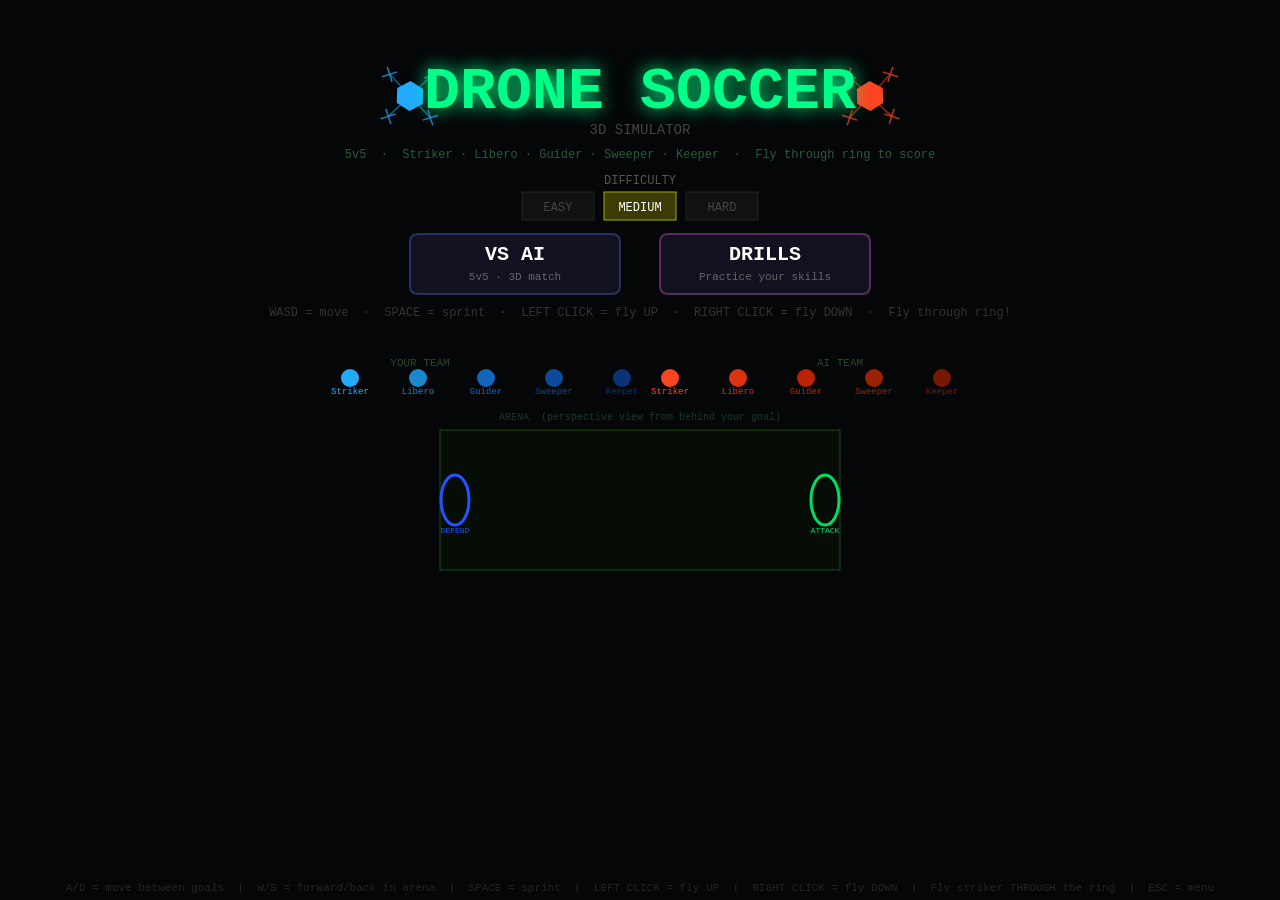
<file: drone-soccer.html>
<!DOCTYPE html>
<html lang="en">
<head>
<meta charset="UTF-8">
<title>Drone Soccer Simulator</title>
<style>
* { margin:0; padding:0; box-sizing:border-box; }
html, body { width:100%; height:100%; overflow:hidden; background:#020304; user-select:none; }
canvas { display:block; position:fixed; top:0; left:0; width:100%; height:100%; }
#hint { position:fixed; bottom:6px; left:0; right:0; text-align:center;
        font:11px 'Courier New'; color:#252525; pointer-events:none; }
</style>
</head>
<body>
<canvas id="c"></canvas>
<div id="hint">A/D = move between goals &nbsp;|&nbsp; W/S = forward/back in arena &nbsp;|&nbsp; SPACE = sprint &nbsp;|&nbsp; LEFT CLICK = fly UP &nbsp;|&nbsp; RIGHT CLICK = fly DOWN &nbsp;|&nbsp; Fly striker THROUGH the ring &nbsp;|&nbsp; ESC = menu</div>
<script>
const canvas = document.getElementById('c');
const ctx    = canvas.getContext('2d');
let CW = window.innerWidth, CH = window.innerHeight;
canvas.width = CW; canvas.height = CH;
window.addEventListener('resize', () => {
  CW = window.innerWidth; CH = window.innerHeight;
  canvas.width = CW; canvas.height = CH;
});

// ── WORLD ────────────────────────────────────────────────────────────────────
const WL = 900, WW = 480, WH = 260; // length × width × height

// Goal rings (circles in the y-z plane) — moved inside field for visibility
const RING_R = 85;
const L_RING = { x: WL*0.07, cy: WW/2, cz: WH/2, r: RING_R }; // player defends
const R_RING = { x: WL*0.93, cy: WW/2, cz: WH/2, r: RING_R }; // player attacks

// ── 3D CAMERA: side-angle, both goals visible like a 3D rectangle ────────────
// Camera sits outside the near side wall, elevated, looking across the full arena
const _P=[WL/2, -WW*1.55, WH*1.35]; // camera position (outside top wall, elevated)
const _T=[WL/2,  WW*0.52, WH*0.06]; // look target (center of field, near floor)
function _vn(v){const l=Math.sqrt(v[0]*v[0]+v[1]*v[1]+v[2]*v[2]);return[v[0]/l,v[1]/l,v[2]/l];}
function _vc(a,b){return[a[1]*b[2]-a[2]*b[1],a[2]*b[0]-a[0]*b[2],a[0]*b[1]-a[1]*b[0]];}
function _vd(a,b){return a[0]*b[0]+a[1]*b[1]+a[2]*b[2];}
const _FWD=_vn([_T[0]-_P[0],_T[1]-_P[1],_T[2]-_P[2]]);
const _RT =_vn(_vc(_FWD,[0,0,1]));
const _UP =_vc(_RT,_FWD);
function project(wx,wy,wz){
  const d=[wx-_P[0],wy-_P[1],wz-_P[2]];
  const depth=_vd(d,_FWD); if(depth<1)return null;
  const s=460/depth;
  return{sx:CW/2+_vd(d,_RT)*s, sy:CH*0.42-_vd(d,_UP)*s, scale:s, depth};  // CW/CH read at call time
}

// ── INPUT ─────────────────────────────────────────────────────────────────────
const keys = {};
let mouseL = false, mouseR = false;
window.addEventListener('keydown', e => {
  keys[e.code] = true;
  if (['Space','ArrowUp','ArrowDown','ArrowLeft','ArrowRight'].includes(e.code)) e.preventDefault();
});
window.addEventListener('keyup', e => { keys[e.code] = false; });
canvas.addEventListener('mousedown', e => { if(e.button===0) mouseL=true; if(e.button===2) mouseR=true; });
window.addEventListener('mouseup',   e => { if(e.button===0) mouseL=false; if(e.button===2) mouseR=false; });
canvas.addEventListener('contextmenu', e => e.preventDefault());

// A/D = move between goals (left/right on screen), W/S = depth in arena, LClick/RClick = altitude
function getInput() {
  return {
    ix: (keys['KeyD']||keys['ArrowRight']?1:0) - (keys['KeyA']||keys['ArrowLeft']?1:0),
    iy: (keys['KeyW']||keys['ArrowUp']   ?1:0) - (keys['KeyS']||keys['ArrowDown']?1:0),
    iz: (mouseL?1:0) - (mouseR?1:0),
    boost: keys['Space'],
  };
}

// ── PHYSICS ───────────────────────────────────────────────────────────────────
const DR=16, FRIC=0.87, THRUST=0.52, BMULT=2.0, MAXV=6.5;
const BCAP=100, BDRAIN=1.8, BREGEN=0.35;

function mkDrone(wx,wy,wz,team,role,label) {
  return { x:wx,y:wy,z:wz, vx:0,vy:0,vz:0, r:DR, team,role,label,
           boost:BCAP, boosting:false, spin:0, prevX:wx };
}

function applyThrust(d, ix, iy, iz, boosting) {
  const go = boosting && d.boost > 0;
  const th = THRUST * (go ? BMULT : 1);
  const len = Math.hypot(ix, iy, iz);
  if (len > 0) { d.vx+=ix/len*th; d.vy+=iy/len*th; d.vz+=iz/len*th; }
  d.boosting = go;
  d.boost = go ? Math.max(0,d.boost-BDRAIN) : Math.min(BCAP,d.boost+BREGEN);
  const spd = Math.hypot(d.vx,d.vy,d.vz);
  const cap = go ? MAXV*BMULT : MAXV;
  if (spd > cap) { d.vx=d.vx/spd*cap; d.vy=d.vy/spd*cap; d.vz=d.vz/spd*cap; }
  d.vx*=FRIC; d.vy*=FRIC; d.vz*=FRIC;
  d.prevX = d.x;
  d.x+=d.vx; d.y+=d.vy; d.z+=d.vz;
  d.spin += 0.20 + (go ? 0.12 : 0);
  const p=d.r;
  if(d.x<p){d.x=p;d.vx=Math.abs(d.vx)*0.5;} if(d.x>WL-p){d.x=WL-p;d.vx=-Math.abs(d.vx)*0.5;}
  if(d.y<p){d.y=p;d.vy=Math.abs(d.vy)*0.5;} if(d.y>WW-p){d.y=WW-p;d.vy=-Math.abs(d.vy)*0.5;}
  if(d.z<p){d.z=p;d.vz=Math.abs(d.vz)*0.5;} if(d.z>WH-p){d.z=WH-p;d.vz=-Math.abs(d.vz)*0.5;}
}

function collideDrones(a, b) {
  const dx=b.x-a.x,dy=b.y-a.y,dz=b.z-a.z, dist=Math.hypot(dx,dy,dz), min=a.r+b.r;
  if (dist>=min||dist===0) return;
  const nx=dx/dist,ny=dy/dist,nz=dz/dist, ov=(min-dist)*0.5;
  a.x-=nx*ov;a.y-=ny*ov;a.z-=nz*ov; b.x+=nx*ov;b.y+=ny*ov;b.z+=nz*ov;
  const rv=(b.vx-a.vx)*nx+(b.vy-a.vy)*ny+(b.vz-a.vz)*nz;
  if (rv>=0) return;
  const imp=-(1+0.55)*rv*0.5;
  a.vx-=imp*nx;a.vy-=imp*ny;a.vz-=imp*nz; b.vx+=imp*nx;b.vy+=imp*ny;b.vz+=imp*nz;
}

function ringCrossed(striker, ring, dir) {
  const inRing = Math.hypot(striker.y-ring.cy, striker.z-ring.cz) < ring.r*0.88;
  if (!inRing) return false;
  // Drone wall-bounces at ring.x ± DR, so detect within 2 radii of the goal wall
  const thr = DR * 2.2;
  if (dir=== 1 && striker.prevX < ring.x-thr && striker.x >= ring.x-thr) return true;
  if (dir===-1 && striker.prevX > ring.x+thr && striker.x <= ring.x+thr) return true;
  return false;
}

// ── AI ────────────────────────────────────────────────────────────────────────
function steerTo(d, tx, ty, tz, canBoost, noise) {
  const dx=tx-d.x,dy=ty-d.y,dz=tz-d.z, dist=Math.hypot(dx,dy,dz);
  let ix=dist>5?dx/dist:0, iy=dist>5?dy/dist:0, iz=dist>5?dz/dist:0;
  const n=noise; ix+=(Math.random()-0.5)*n; iy+=(Math.random()-0.5)*n; iz+=(Math.random()-0.5)*n*0.5;
  applyThrust(d, ix, iy, iz, canBoost&&dist>90);
}

const clamp=(v,lo,hi)=>Math.max(lo,Math.min(hi,v));

function tickAI() {
  const n=difficulty==='easy'?0.85:difficulty==='medium'?0.32:0.06;
  drones.forEach(d=>{
    if (d===playerDrone) return;
    if (d.team==='ai') {
      if (d.role==='striker') {
        let ty=L_RING.cy, tz=L_RING.cz;
        drones.filter(p=>p.team==='player').forEach(p=>{
          if(p.x<d.x&&p.x>0&&Math.hypot(p.y-d.y,p.z-d.z)<55){ty+=(d.y<WW/2?60:-60);tz+=(d.z<WH/2?40:-40);}
        });
        steerTo(d,L_RING.x,clamp(ty,DR,WW-DR),clamp(tz,DR,WH-DR),difficulty!=='easy',n);
      } else if (d.role==='libero') {
        if(aiStriker){const s=d._s||(d._s=d.y<WW/2?-1:1);steerTo(d,aiStriker.x-55,clamp(aiStriker.y+s*70,DR,WW-DR),aiStriker.z,false,n*0.6);}
      } else if (d.role==='guider') {
        if(aiStriker)steerTo(d,(aiStriker.x+L_RING.x)/2,aiStriker.y,aiStriker.z,false,n*0.5);
      } else if (d.role==='sweeper') {
        if(playerDrone)steerTo(d,(playerDrone.x+WL*0.7)/1.7,playerDrone.y,playerDrone.z,false,n*0.4);
      } else if (d.role==='keeper') {
        const py=playerDrone?clamp(playerDrone.y+playerDrone.vy*14,DR,WW-DR):R_RING.cy;
        const pz=playerDrone?clamp(playerDrone.z+playerDrone.vz*14,DR,WH-DR):R_RING.cz;
        steerTo(d,R_RING.x-28,py,pz,false,n*0.3);
      }
    } else { // player's AI allies
      if (d.role==='keeper') {
        const ay=aiStriker?clamp(aiStriker.y+aiStriker.vy*14,DR,WW-DR):L_RING.cy;
        const az=aiStriker?clamp(aiStriker.z+aiStriker.vz*14,DR,WH-DR):L_RING.cz;
        steerTo(d,L_RING.x+28,ay,az,false,0.08);
      } else if (d.role==='sweeper') {
        if(aiStriker)steerTo(d,(aiStriker.x+WL*0.3)/1.3,aiStriker.y,aiStriker.z,false,0.1);
      } else if (d.role==='libero') {
        if(playerDrone){const s=d._s||(d._s=d.y<WW/2?-1:1);steerTo(d,playerDrone.x+50,clamp(playerDrone.y+s*70,DR,WW-DR),playerDrone.z,false,0.1);}
      } else if (d.role==='guider') {
        if(playerDrone)steerTo(d,clamp(playerDrone.x+95,DR,WL-DR),playerDrone.y,playerDrone.z,false,0.1);
      }
    }
  });
}

// ── ENTITIES ──────────────────────────────────────────────────────────────────
let drones=[], playerDrone=null, aiStriker=null;

function resetPositions() {
  const CX=WL/2,CY=WW/2,CZ=WH/2;
  playerDrone  = mkDrone(CX-180,CY,   CZ,   'player','striker','YOU');
  const pLib   = mkDrone(CX-110,CY-90,CZ+40,'player','libero', 'LIB');
  const pGdr   = mkDrone(CX- 60,CY+90,CZ-40,'player','guider', 'GDR');
  const pSwp   = mkDrone(CX-240,CY-80,CZ,   'player','sweeper','SWP');
  const pGk    = mkDrone(42,    CY,   CZ,   'player','keeper', 'GK');
  aiStriker    = mkDrone(CX+180,CY,   CZ,   'ai','striker','STR');
  const aLib   = mkDrone(CX+110,CY-90,CZ+40,'ai','libero', 'LIB');
  const aGdr   = mkDrone(CX+ 60,CY+90,CZ-40,'ai','guider', 'GDR');
  const aSwp   = mkDrone(CX+240,CY+80,CZ,   'ai','sweeper','SWP');
  const aGk    = mkDrone(WL-42, CY,   CZ,   'ai','keeper', 'GK');
  drones=[playerDrone,pLib,pGdr,pSwp,pGk,aiStriker,aLib,aGdr,aSwp,aGk];
  countdown=3;
}

// ── GAME STATE ────────────────────────────────────────────────────────────────
let gState='menu', difficulty='medium';
let sets={player:0,ai:0}, setGoals={player:0,ai:0}, currentSet=1;
const SET_WIN=5, MATCH_WIN=2;
let matchTime=180, goalFlash=null, setFlash=null, countdown=0;
let menuBtns=[], hoverBtn=null, drillObj=null, drillIdx=0, lastTS=0;

function startGame() {
  gState='game'; sets={player:0,ai:0}; setGoals={player:0,ai:0};
  currentSet=1; matchTime=180; goalFlash=null; setFlash=null;
  resetPositions();
}

// ── BIRD'S-EYE DRAWING ───────────────────────────────────────────────────────
// ── 3D LINE/QUAD HELPERS ─────────────────────────────────────────────────────
function line3D(x1,y1,z1,x2,y2,z2) {
  const p1=project(x1,y1,z1),p2=project(x2,y2,z2);
  if(!p1||!p2) return;
  ctx.beginPath();ctx.moveTo(p1.sx,p1.sy);ctx.lineTo(p2.sx,p2.sy);ctx.stroke();
}
function quad3D(pts,fill,stroke,lw) {
  const pp=pts.map(([x,y,z])=>project(x,y,z));
  if(pp.some(p=>!p)) return;
  ctx.beginPath();pp.forEach((p,i)=>i===0?ctx.moveTo(p.sx,p.sy):ctx.lineTo(p.sx,p.sy));ctx.closePath();
  if(fill){ctx.fillStyle=fill;ctx.fill();}
  if(stroke){ctx.strokeStyle=stroke;ctx.lineWidth=lw||1;ctx.stroke();}
}

// ── 3D ARENA (side view — near wall omitted so camera sees inside) ────────────
function drawArena() {
  ctx.fillStyle='#030406';ctx.fillRect(0,0,CW,CH);

  // Far side wall (y=WW, opposite the camera)
  quad3D([[0,WW,0],[WL,WW,0],[WL,WW,WH],[0,WW,WH]],'#060d06','#0e200e',1);
  // Left end wall — player's goal side (x=0)
  quad3D([[0,0,0],[0,WW,0],[0,WW,WH],[0,0,WH]],'#060c09','#0d1e12',1);
  // Right end wall — AI's goal side (x=WL)
  quad3D([[WL,0,0],[WL,WW,0],[WL,WW,WH],[WL,0,WH]],'#060c06','#0d1e0d',1);
  // Ceiling
  quad3D([[0,0,WH],[WL,0,WH],[WL,WW,WH],[0,WW,WH]],'#040906','#0a150a',0.5);
  // Floor — green turf
  quad3D([[0,0,0],[WL,0,0],[WL,WW,0],[0,WW,0]],'#0c2010','#162a18',1);
  // Near side wall ghost (y=0 — camera side, draw transparent so cage feeling)
  quad3D([[0,0,0],[WL,0,0],[WL,0,WH],[0,0,WH]],'#0d1e0d22',null);

  // Turf lines on floor
  ctx.strokeStyle='#163822';ctx.lineWidth=1;
  for(let x=0;x<=WL;x+=WL/9) line3D(x,0,0,x,WW,0);
  for(let y=0;y<=WW;y+=WW/5) line3D(0,y,0,WL,y,0);
  // Center circle
  ctx.strokeStyle='#1a5a1a';ctx.lineWidth=2;ctx.setLineDash([6,6]);
  ctx.beginPath();
  for(let i=0;i<=32;i++){const a=(i/32)*Math.PI*2,p=project(WL/2,WW/2+Math.cos(a)*62,0);if(p){i===0?ctx.moveTo(p.sx,p.sy):ctx.lineTo(p.sx,p.sy);}}
  ctx.stroke();ctx.setLineDash([]);
  // Center line
  ctx.strokeStyle='#1a4a1a';ctx.lineWidth=2;ctx.setLineDash([10,8]);
  line3D(WL/2,0,0,WL/2,WW,0);ctx.setLineDash([]);

  // Net lines — far side wall
  ctx.strokeStyle='#0e260e';ctx.lineWidth=0.8;
  for(let x=0;x<=WL;x+=WL/9) line3D(x,WW,0,x,WW,WH);
  for(let z=0;z<=WH;z+=WH/5) line3D(0,WW,z,WL,WW,z);
  // Net — left end wall
  for(let y=0;y<=WW;y+=WW/8) line3D(0,y,0,0,y,WH);
  for(let z=0;z<=WH;z+=WH/5) line3D(0,0,z,0,WW,z);
  // Net — right end wall
  for(let y=0;y<=WW;y+=WW/8) line3D(WL,y,0,WL,y,WH);
  for(let z=0;z<=WH;z+=WH/5) line3D(WL,0,z,WL,WW,z);
  // Net — ceiling
  ctx.strokeStyle='#0a180a';ctx.lineWidth=0.5;
  for(let x=0;x<=WL;x+=WL/9) line3D(x,0,WH,x,WW,WH);
  for(let y=0;y<=WW;y+=WW/5) line3D(0,y,WH,WL,y,WH);
  // Net — near wall (camera side, faint)
  ctx.strokeStyle='#0c1e0c44';ctx.lineWidth=0.5;
  for(let x=0;x<=WL;x+=WL/9) line3D(x,0,0,x,0,WH);
  for(let z=0;z<=WH;z+=WH/5) line3D(0,0,z,WL,0,z);
}

// ── 3D RING (circle in y-z plane → appears as perfect circle from camera) ────
function drawRing3D(ring, isPlayerGoal) {
  const col=isPlayerGoal?'#2255ff':'#00dd66';
  const pulse=0.6+0.4*Math.sin(Date.now()/300);
  const N=52;
  function ringPts(r){const a=[];for(let i=0;i<=N;i++){const ang=(i/N)*Math.PI*2;a.push(project(ring.x,ring.cy+Math.cos(ang)*r,ring.cz+Math.sin(ang)*r));}return a;}
  const outer=ringPts(ring.r), inner=ringPts(ring.r*0.85);
  // Glow fill
  ctx.fillStyle=col+'14';
  ctx.beginPath();outer.forEach((p,i)=>{if(!p)return;i===0?ctx.moveTo(p.sx,p.sy):ctx.lineTo(p.sx,p.sy);});ctx.closePath();ctx.fill();
  // Outer hoop
  ctx.save();ctx.shadowColor=col;ctx.shadowBlur=24*pulse;
  ctx.strokeStyle=col;ctx.lineWidth=9;
  ctx.beginPath();outer.forEach((p,i)=>{if(!p)return;i===0?ctx.moveTo(p.sx,p.sy):ctx.lineTo(p.sx,p.sy);});ctx.closePath();ctx.stroke();
  // Inner rim
  ctx.strokeStyle=col+'55';ctx.lineWidth=3;ctx.shadowBlur=0;
  ctx.beginPath();inner.forEach((p,i)=>{if(!p)return;i===0?ctx.moveTo(p.sx,p.sy):ctx.lineTo(p.sx,p.sy);});ctx.closePath();ctx.stroke();
  ctx.restore();
  // Support poles (top/bottom mount points like photo)
  const topP=project(ring.x,ring.cy,ring.cz+ring.r);
  const botP=project(ring.x,ring.cy,ring.cz-ring.r);
  const wallTop=project(ring.x,ring.cy,WH);
  const wallBot=project(ring.x,ring.cy,0);
  if(topP&&wallTop){ctx.strokeStyle=col+'88';ctx.lineWidth=3;ctx.beginPath();ctx.moveTo(topP.sx,topP.sy);ctx.lineTo(wallTop.sx,wallTop.sy);ctx.stroke();}
  if(botP&&wallBot){ctx.strokeStyle=col+'88';ctx.lineWidth=3;ctx.beginPath();ctx.moveTo(botP.sx,botP.sy);ctx.lineTo(wallBot.sx,wallBot.sy);ctx.stroke();}
  // Label below ring
  const lp=project(ring.x,ring.cy,ring.cz-ring.r-20);
  if(lp){ctx.font='bold 12px Courier New';ctx.textAlign='center';ctx.fillStyle=col;ctx.fillText(isPlayerGoal?'DEFEND':'ATTACK',lp.sx,lp.sy);
    ctx.font='9px Courier New';ctx.fillStyle=col+'aa';ctx.fillText(isPlayerGoal?'YOUR GOAL':"AI'S GOAL",lp.sx,lp.sy+13);}
}

// ── 3D DRONE ─────────────────────────────────────────────────────────────────
function drawDrone3D(d) {
  const p=project(d.x,d.y,d.z);
  if(!p||p.scale<0.04) return;
  const isStr=d.role==='striker';
  const col=d.team==='player'?(isStr?'#22aaff':'#1166bb'):(isStr?'#ff4422':'#bb2200');
  const dark=d.team==='player'?'#001844':'#440800';
  const r=Math.max(3,d.r*p.scale);
  // Floor shadow
  const ps=project(d.x,d.y,0);
  if(ps){ctx.fillStyle='#00000055';ctx.beginPath();ctx.ellipse(ps.sx,ps.sy,r*0.9,r*0.28,0,0,Math.PI*2);ctx.fill();}
  // Cage ring (strikers)
  if(isStr){ctx.strokeStyle=col+'44';ctx.lineWidth=Math.max(1,r*0.14);ctx.beginPath();ctx.arc(p.sx,p.sy,r*1.45,0,Math.PI*2);ctx.stroke();}
  // Body
  if(d.boosting){ctx.shadowColor=col;ctx.shadowBlur=r*1.2;}
  ctx.fillStyle=col;ctx.beginPath();ctx.arc(p.sx,p.sy,r*0.72,0,Math.PI*2);ctx.fill();
  ctx.strokeStyle=dark;ctx.lineWidth=Math.max(1,r*0.12);ctx.stroke();ctx.shadowBlur=0;
  // Arms + spinning props
  [[-1,-1],[1,-1],[-1,1],[1,1]].forEach(([ax,ay])=>{
    const pa=project(d.x,d.y+ay*d.r*0.82,d.z+ax*d.r*0.82);
    if(!pa) return;
    ctx.strokeStyle=dark;ctx.lineWidth=Math.max(1,r*0.1);
    ctx.beginPath();ctx.moveTo(p.sx,p.sy);ctx.lineTo(pa.sx,pa.sy);ctx.stroke();
    const pr=r*0.44;
    const b2=project(d.x,d.y+ay*d.r*0.82+Math.cos(d.spin)*pr*0.9,d.z+ax*d.r*0.82+Math.sin(d.spin)*pr);
    const b3=project(d.x,d.y+ay*d.r*0.82-Math.cos(d.spin)*pr*0.9,d.z+ax*d.r*0.82-Math.sin(d.spin)*pr);
    if(b2&&b3){ctx.strokeStyle=col+'bb';ctx.lineWidth=Math.max(1,r*0.08);ctx.beginPath();ctx.moveTo(b2.sx,b2.sy);ctx.lineTo(b3.sx,b3.sy);ctx.stroke();}
  });
  if(r>4){ctx.font=`bold ${Math.max(8,r*0.9)}px Courier New`;ctx.textAlign='center';ctx.fillStyle=col;ctx.fillText(d.label,p.sx,p.sy-r-4);}
  if(d===playerDrone){
    const bw=r*3,bh=3;
    ctx.fillStyle='#111';ctx.fillRect(p.sx-bw/2,p.sy+r+4,bw,bh);
    ctx.fillStyle=d.boost>60?'#ffdd00':d.boost>25?'#ff8800':'#ff2200';
    ctx.fillRect(p.sx-bw/2,p.sy+r+4,bw*(d.boost/BCAP),bh);
  }
}

function drawScene() {
  drawArena();
  drawRing3D(L_RING,true); drawRing3D(R_RING,false);
  [...drones].sort((a,b)=>{
    const da=project(a.x,a.y,a.z),db=project(b.x,b.y,b.z);
    return (db?db.depth:0)-(da?da.depth:0);
  }).forEach(d=>drawDrone3D(d));
}

// ── HUD ───────────────────────────────────────────────────────────────────────
const HUD_H=70;
function drawHUD() {
  ctx.fillStyle='#09090f';ctx.fillRect(0,0,CW,HUD_H);
  ctx.fillStyle='#1a1a28';ctx.fillRect(0,HUD_H-2,CW,2);
  ctx.font='bold 12px Courier New';ctx.textAlign='center';
  ctx.fillStyle='#00ff88';ctx.fillText('DRONE SOCCER  ·  5v5  ·  3D',CW/2,14);
  ctx.font='bold 32px Courier New';
  ctx.fillStyle='#ff4422';ctx.textAlign='right';ctx.fillText(setGoals.ai,CW/2-18,52);
  ctx.fillStyle='#333';ctx.textAlign='center';ctx.fillText('–',CW/2,52);
  ctx.fillStyle='#22aaff';ctx.textAlign='left';ctx.fillText(setGoals.player,CW/2+18,52);
  const m=Math.floor(matchTime/60),s=Math.floor(matchTime%60);
  ctx.font='bold 15px Courier New';ctx.fillStyle=matchTime<30?'#ff4444':'#aaa';
  ctx.textAlign='center';ctx.fillText(`${m}:${s.toString().padStart(2,'0')}`,CW/2,56);
  // Goal pips
  for(let i=0;i<SET_WIN;i++){ctx.fillStyle=i<setGoals.ai?'#ff4422':'#222';ctx.fillRect(CW/2-115-i*16,HUD_H-20,12,8);}
  for(let i=0;i<SET_WIN;i++){ctx.fillStyle=i<setGoals.player?'#22aaff':'#222';ctx.fillRect(CW/2+103+i*16,HUD_H-20,12,8);}
  // Set dots
  for(let i=0;i<MATCH_WIN;i++){
    ctx.beginPath();ctx.arc(CW/2-72+i*16,HUD_H-10,5,0,Math.PI*2);
    ctx.fillStyle=i<sets.ai?'#ff4422':'#1a1a1a';ctx.fill();ctx.strokeStyle='#333';ctx.lineWidth=1;ctx.stroke();
    ctx.beginPath();ctx.arc(CW/2+56+i*16,HUD_H-10,5,0,Math.PI*2);
    ctx.fillStyle=i<sets.player?'#22aaff':'#1a1a1a';ctx.fill();ctx.stroke();
  }
  ctx.font='9px Courier New';ctx.fillStyle='#444';ctx.textAlign='center';
  ctx.fillText('AI SETS',CW/2-64,HUD_H-1);ctx.fillText('YOUR SETS',CW/2+64,HUD_H-1);
  ctx.font='10px Courier New';
  ctx.fillStyle='#ff4422';ctx.textAlign='right';ctx.fillText('AI TEAM',CW/2-78,52);
  ctx.fillStyle='#22aaff';ctx.textAlign='left';ctx.fillText('YOUR TEAM',CW/2+78,52);
  ctx.fillStyle='#282828';ctx.textAlign='left';ctx.fillText('W=fwd  S=back  A/D=strafe  Space=sprint  LClick=UP  RClick=DOWN  Esc=menu',10,56);
}


// ── OVERLAYS ──────────────────────────────────────────────────────────────────
function drawGoalFlash() {
  if(!goalFlash) return;
  const col=goalFlash.team==='player'?'#22aaff':'#ff4422';
  ctx.fillStyle=col+Math.floor((goalFlash.timer/75)*48).toString(16).padStart(2,'0');ctx.fillRect(0,0,CW,CH);
  ctx.font='bold 88px Courier New';ctx.textAlign='center';
  ctx.fillStyle=col;ctx.shadowColor=col;ctx.shadowBlur=32;ctx.fillText('GOAL!',CW/2,CH/2-10);ctx.shadowBlur=0;
  ctx.font='22px Courier New';ctx.fillStyle='#fff';
  ctx.fillText(goalFlash.team==='player'?'Your striker scored!':'AI striker scored!',CW/2,CH/2+44);
}
function drawSetFlash() {
  if(!setFlash) return;
  const col=setFlash.team==='player'?'#22aaff':'#ff4422';
  ctx.fillStyle='#000000cc';ctx.fillRect(0,0,CW,CH);
  ctx.font='bold 60px Courier New';ctx.textAlign='center';
  ctx.fillStyle=col;ctx.shadowColor=col;ctx.shadowBlur=24;
  ctx.fillText(setFlash.team==='player'?'SET WON!':'SET LOST',CW/2,CH/2-30);ctx.shadowBlur=0;
  ctx.font='20px Courier New';ctx.fillStyle='#fff';
  ctx.fillText(`Sets: AI ${sets.ai} — You ${sets.player}`,CW/2,CH/2+22);
}
function drawCountdown() {
  if(countdown<=0) return;
  ctx.font='bold 112px Courier New';ctx.textAlign='center';
  ctx.fillStyle='#fff';ctx.shadowColor='#fff';ctx.shadowBlur=44;ctx.fillText(Math.ceil(countdown),CW/2,CH/2+38);ctx.shadowBlur=0;
}
function drawMatchOver() {
  ctx.fillStyle='#000000cc';ctx.fillRect(0,0,CW,CH);
  const won=sets.player>=MATCH_WIN,col=won?'#22aaff':'#ff4422';
  ctx.font='bold 60px Courier New';ctx.textAlign='center';
  ctx.fillStyle=col;ctx.shadowColor=col;ctx.shadowBlur=20;ctx.fillText(won?'MATCH WON!':'MATCH LOST',CW/2,CH/2-80);ctx.shadowBlur=0;
  ctx.font='26px Courier New';ctx.fillStyle='#fff';ctx.fillText(`Sets: AI ${sets.ai} — You ${sets.player}`,CW/2,CH/2-30);
  menuBtns=[];
  mkBtn(CW/2-185,CH/2+45,175,46,'REMATCH',startGame,'#5566cc');
  mkBtn(CW/2+10, CH/2+45,175,46,'MAIN MENU',()=>{gState='menu';},'#5566cc');
}

// ── MENU ─────────────────────────────────────────────────────────────────────
function roundRect(x,y,w,h,r){
  ctx.beginPath();ctx.moveTo(x+r,y);ctx.lineTo(x+w-r,y);ctx.quadraticCurveTo(x+w,y,x+w,y+r);
  ctx.lineTo(x+w,y+h-r);ctx.quadraticCurveTo(x+w,y+h,x+w-r,y+h);
  ctx.lineTo(x+r,y+h);ctx.quadraticCurveTo(x,y+h,x,y+h-r);
  ctx.lineTo(x,y+r);ctx.quadraticCurveTo(x,y,x+r,y);ctx.closePath();
}
function mkBtn(x,y,w,h,label,action,col,sub){
  const hot=hoverBtn===menuBtns.length;
  roundRect(x,y,w,h,8);ctx.fillStyle=hot?'#1e1e32':'#111120';ctx.fill();
  ctx.strokeStyle=hot?col:col+'55';ctx.lineWidth=2;ctx.stroke();
  ctx.font='bold 20px Courier New';ctx.textAlign='center';ctx.fillStyle='#fff';
  ctx.fillText(label,x+w/2,y+(sub?26:h/2+7));
  if(sub){ctx.font='11px Courier New';ctx.fillStyle='#666';ctx.fillText(sub,x+w/2,y+46);}
  menuBtns.push({x,y,w,h,action});
}
function decoDrone(x,y,col,t){
  ctx.save();ctx.translate(x,y);ctx.rotate(Math.sin(t)*0.22);
  ctx.fillStyle=col;ctx.beginPath();
  for(let i=0;i<6;i++){const a=(i/6)*Math.PI*2-Math.PI/6;i===0?ctx.moveTo(Math.cos(a)*15,Math.sin(a)*15):ctx.lineTo(Math.cos(a)*15,Math.sin(a)*15);}
  ctx.closePath();ctx.fill();
  const ps=t*4;
  [[-1,-1],[1,-1],[-1,1],[1,1]].forEach(([ax,ay])=>{
    ctx.strokeStyle=col+'88';ctx.lineWidth=1.5;ctx.beginPath();ctx.moveTo(0,0);ctx.lineTo(ax*21,ay*21);ctx.stroke();
    ctx.save();ctx.translate(ax*21,ay*21);ctx.rotate(ps);ctx.strokeStyle=col+'bb';ctx.lineWidth=1.5;
    ctx.beginPath();ctx.moveTo(-8,0);ctx.lineTo(8,0);ctx.moveTo(0,-8);ctx.lineTo(0,8);ctx.stroke();ctx.restore();
  });
  ctx.restore();
}
function drawMenu(){
  ctx.fillStyle='#040608';ctx.fillRect(0,0,CW,CH);
  decoDrone(CW/2-230,96,'#22aaff',Date.now()/1000);
  decoDrone(CW/2+230,96,'#ff4422',-Date.now()/1000);
  ctx.font='bold 60px Courier New';ctx.textAlign='center';
  ctx.fillStyle='#00ff88';ctx.shadowColor='#00ff88';ctx.shadowBlur=18;ctx.fillText('DRONE SOCCER',CW/2,108);ctx.shadowBlur=0;
  ctx.font='14px Courier New';ctx.fillStyle='#444';ctx.fillText('3D SIMULATOR',CW/2,134);
  ctx.font='12px Courier New';ctx.fillStyle='#2a5a3a';
  ctx.fillText('5v5  ·  Striker · Libero · Guider · Sweeper · Keeper  ·  Fly through ring to score',CW/2,158);
  menuBtns=[];
  ctx.font='12px Courier New';ctx.fillStyle='#555';ctx.fillText('DIFFICULTY',CW/2,184);
  ['easy','medium','hard'].forEach((d,i)=>{
    const bx=CW/2-118+i*82,by=192,bw=72,bh=28;
    const active=difficulty===d,cols={easy:'#00aa44',medium:'#aaaa00',hard:'#aa2200'};
    ctx.fillStyle=active?cols[d]+'55':'#111';ctx.fillRect(bx,by,bw,bh);
    ctx.strokeStyle=active?cols[d]:'#252525';ctx.lineWidth=1;ctx.strokeRect(bx,by,bw,bh);
    ctx.font='12px Courier New';ctx.textAlign='center';ctx.fillStyle=active?'#fff':'#444';ctx.fillText(d.toUpperCase(),bx+bw/2,by+19);
    menuBtns.push({x:bx,y:by,w:bw,h:bh,action:()=>{difficulty=d;}});
  });
  mkBtn(CW/2-230,234,210,60,'VS AI',startGame,'#6677ff','5v5 · 3D match');
  mkBtn(CW/2+20, 234,210,60,'DRILLS',()=>{gState='drill_select';},'#ff66ff','Practice your skills');
  ctx.font='12px Courier New';ctx.fillStyle='#333';ctx.textAlign='center';
  ctx.fillText('WASD = move  ·  SPACE = sprint  ·  LEFT CLICK = fly UP  ·  RIGHT CLICK = fly DOWN  ·  Fly through ring!',CW/2,316);
  // Role legend
  const roles=[['YOU','Striker','#22aaff'],['LIB','Libero','#1a88cc'],['GDR','Guider','#1166bb'],['SWP','Sweeper','#0d4a99'],['GK','Keeper','#0a3377']];
  roles.forEach(([s,n,c],i)=>{
    ctx.fillStyle=c;ctx.beginPath();ctx.arc(CW/2-290+i*68,378,9,0,Math.PI*2);ctx.fill();
    ctx.font='9px Courier New';ctx.textAlign='center';ctx.fillStyle=c;ctx.fillText(n,CW/2-290+i*68,394);
  });
  const aiRoles=[['STR','Striker','#ff4422'],['LIB','Libero','#dd3311'],['GDR','Guider','#bb2200'],['SWP','Sweeper','#992200'],['GK','Keeper','#771800']];
  aiRoles.forEach(([s,n,c],i)=>{
    ctx.fillStyle=c;ctx.beginPath();ctx.arc(CW/2+30+i*68,378,9,0,Math.PI*2);ctx.fill();
    ctx.font='9px Courier New';ctx.textAlign='center';ctx.fillStyle=c;ctx.fillText(n,CW/2+30+i*68,394);
  });
  ctx.font='11px Courier New';ctx.fillStyle='#2a4a2a';
  ctx.fillText('YOUR TEAM',CW/2-220,366);ctx.fillText('AI TEAM',CW/2+200,366);
  // Mini arena preview
  ctx.font='10px Courier New';ctx.fillStyle='#1a3a2a';ctx.fillText('ARENA  (perspective view from behind your goal)',CW/2,420);
  ctx.fillStyle='#060d06';ctx.fillRect(CW/2-200,430,400,140);
  ctx.strokeStyle='#1a4a1a';ctx.lineWidth=1;ctx.strokeRect(CW/2-200,430,400,140);
  ctx.strokeStyle='#2255ff';ctx.lineWidth=3;ctx.beginPath();ctx.ellipse(CW/2-185,500,14,25,0,0,Math.PI*2);ctx.stroke();
  ctx.strokeStyle='#00dd66';ctx.lineWidth=3;ctx.beginPath();ctx.ellipse(CW/2+185,500,14,25,0,0,Math.PI*2);ctx.stroke();
  ctx.font='8px Courier New';ctx.fillStyle='#2255ff';ctx.fillText('DEFEND',CW/2-185,533);
  ctx.fillStyle='#00dd66';ctx.fillText('ATTACK',CW/2+185,533);
}

// ── DRILLS ────────────────────────────────────────────────────────────────────
const DRILLS=[
  {name:'RING RUN 3D',       col:'#ffdd00',desc:'Fly through 7 numbered rings in 3D space. Match both position AND altitude!',tip:'Tip: SPACE/Click to control height'},
  {name:'BREACH DEFENSE',    col:'#ff44ff',desc:'Beat 4 AI defenders and fly through the goal ring. 60 seconds.',tip:'Tip: Change altitude to fool the keeper'},
  {name:'KEEPER DRILL',      col:'#00ff88',desc:'You are the KEEPER. Block the AI striker from flying through your ring!',tip:'Tip: Match striker altitude fast'},
];

function drawDrillSelect(){
  ctx.fillStyle='#040608';ctx.fillRect(0,0,CW,CH);
  ctx.font='bold 38px Courier New';ctx.textAlign='center';ctx.fillStyle='#fff';ctx.fillText('DRILL MODE',CW/2,68);
  ctx.font='13px Courier New';ctx.fillStyle='#444';ctx.fillText('Practice real 3D drone soccer skills',CW/2,94);
  menuBtns=[];
  DRILLS.forEach((d,i)=>{
    const bw=252,bh=134,bx=CW/2-(DRILLS.length*bw+(DRILLS.length-1)*14)/2+i*(bw+14),by=126;
    const hot=hoverBtn===menuBtns.length;
    roundRect(bx,by,bw,bh,10);ctx.fillStyle=hot?'#1a1a28':'#0e0e1a';ctx.fill();
    ctx.strokeStyle=hot?d.col:d.col+'44';ctx.lineWidth=2;ctx.stroke();
    ctx.font='bold 16px Courier New';ctx.textAlign='center';ctx.fillStyle=d.col;ctx.fillText(d.name,bx+bw/2,by+34);
    ctx.font='11px Courier New';ctx.fillStyle='#666';
    const ws=d.desc.split(' ');let line='',lines=[];
    ws.forEach(w=>{if(ctx.measureText(line+w).width>bw-24){lines.push(line.trim());line='';}line+=w+' ';});
    lines.push(line.trim()); lines.forEach((l,li)=>ctx.fillText(l,bx+bw/2,by+54+li*16));
    roundRect(bx+bw/2-55,by+bh-38,110,26,5);ctx.fillStyle=d.col+'33';ctx.fill();ctx.strokeStyle=d.col;ctx.lineWidth=1;ctx.stroke();
    ctx.font='bold 12px Courier New';ctx.fillStyle=d.col;ctx.fillText('PRACTICE',bx+bw/2,by+bh-19);
    menuBtns.push({x:bx,y:by,w:bw,h:bh,action:()=>startDrill(i)});
    ctx.font='10px Courier New';ctx.fillStyle='#333';ctx.fillText(d.tip,bx+bw/2,by+bh+14);
  });
  mkBtn(70,CH-50,140,34,'BACK',()=>{gState='menu';},'#888');
}

function drillHUD(name,score,time,col,info){
  ctx.fillStyle='#09090f';ctx.fillRect(0,0,CW,HUD_H);
  ctx.fillStyle='#1a1a28';ctx.fillRect(0,HUD_H-2,CW,2);
  ctx.font='bold 14px Courier New';ctx.textAlign='left';ctx.fillStyle=col;ctx.fillText(name,16,26);
  ctx.font='bold 30px Courier New';ctx.textAlign='center';ctx.fillStyle='#fff';ctx.fillText(score,CW/2,44);
  ctx.font='10px Courier New';ctx.fillStyle='#444';ctx.fillText('SCORE',CW/2,56);
  if(time!==null){const m=Math.floor(time/60),s=Math.floor(time%60);ctx.font='bold 18px Courier New';ctx.textAlign='right';ctx.fillStyle=time<15?'#ff4444':'#fff';ctx.fillText(`${m}:${s.toString().padStart(2,'0')}`,CW-60,36);}
  ctx.font='11px Courier New';ctx.fillStyle='#333';ctx.textAlign='left';ctx.fillText(info,16,55);
  ctx.fillStyle='#111';ctx.fillRect(CW-128,6,118,26);ctx.strokeStyle='#222';ctx.lineWidth=1;ctx.strokeRect(CW-128,6,118,26);
  ctx.font='11px Courier New';ctx.fillStyle='#444';ctx.textAlign='center';ctx.fillText('ESC = MENU',CW-70,23);
}

// ── DRILL 1: Ring Run ─────────────────────────────────────────────────────────
class RingRunDrill {
  constructor(){
    this.score=0;this.timeLeft=90;this.cur=0;this.flashes=[];
    playerDrone=mkDrone(50,WW/2,WH/2,'player','striker','YOU');
    drones=[playerDrone];aiStriker=null;
    this.rings=[
      {x:WL*0.15,cy:WW*0.25,cz:WH*0.3, r:62,col:'#ff4444'},
      {x:WL*0.3, cy:WW*0.75,cz:WH*0.7, r:62,col:'#ff8800'},
      {x:WL*0.45,cy:WW*0.3, cz:WH*0.5, r:62,col:'#ffff00'},
      {x:WL*0.58,cy:WW*0.7, cz:WH*0.25,r:62,col:'#44ff44'},
      {x:WL*0.7, cy:WW*0.4, cz:WH*0.75,r:62,col:'#44aaff'},
      {x:WL*0.83,cy:WW*0.6, cz:WH*0.4, r:62,col:'#cc44ff'},
      {x:WL*0.94,cy:WW*0.5, cz:WH*0.6, r:62,col:'#ff44cc'},
    ];
  }
  update(dt){
    this.timeLeft-=dt;if(this.timeLeft<=0){gState='drill_over';return;}
    const{ix,iy,iz,boost}=getInput();applyThrust(playerDrone,ix,iy,iz,boost);
    const rg=this.rings[this.cur%this.rings.length];
    if(Math.hypot(playerDrone.y-rg.cy,playerDrone.z-rg.cz)<rg.r&&Math.abs(playerDrone.x-rg.x)<55){
      this.score+=10;this.flashes.push({x:rg.x,cy:rg.cy,cz:rg.cz,timer:40});this.cur++;
    }
    this.flashes=this.flashes.filter(f=>{f.timer--;return f.timer>0;});
  }
  draw(){
    drawArena();
    this.rings.forEach((rg,i)=>{
      const active=i===this.cur%this.rings.length,col=rg.col;
      const N=28,pts=[];
      for(let j=0;j<=N;j++){const a=(j/N)*Math.PI*2;pts.push(project(rg.x,rg.cy+Math.cos(a)*rg.r,rg.cz+Math.sin(a)*rg.r));}
      ctx.save();if(active){ctx.shadowColor=col;ctx.shadowBlur=18;}
      ctx.strokeStyle=active?col:col+'44';ctx.lineWidth=active?6:3;
      ctx.beginPath();pts.forEach((p,j)=>{if(!p)return;j===0?ctx.moveTo(p.sx,p.sy):ctx.lineTo(p.sx,p.sy);});ctx.stroke();ctx.shadowBlur=0;ctx.restore();
      const pc=project(rg.x,rg.cy,rg.cz);if(pc){ctx.font=`bold ${active?16:11}px Courier New`;ctx.textAlign='center';ctx.fillStyle=active?col:col+'55';ctx.fillText(i+1,pc.sx,pc.sy+5);}
      if(active&&i+1<this.rings.length){const nx=this.rings[i+1];ctx.strokeStyle=col+'33';ctx.lineWidth=1;ctx.setLineDash([4,8]);line3D(rg.x,rg.cy,rg.cz,nx.x,nx.cy,nx.cz);ctx.setLineDash([]);}
    });
    this.flashes.forEach(f=>{const p=project(f.x,f.cy,f.cz);if(!p)return;ctx.font=`bold ${18+(40-f.timer)/3}px Courier New`;ctx.textAlign='center';ctx.fillStyle=`rgba(255,230,0,${f.timer/40})`;ctx.fillText('+10',p.sx,p.sy-(40-f.timer)*0.4);});
    drawDrone3D(playerDrone);    drillHUD('RING RUN 3D',this.score,this.timeLeft,'#ffdd00',`Ring ${(this.cur%this.rings.length)+1}/7  ·  Match position AND altitude, fly through`);
  }
}

// ── DRILL 2: Breach Defense ───────────────────────────────────────────────────
class BreachDrill {
  constructor(){
    this.score=0;this.timeLeft=60;this.flash=null;
    playerDrone=mkDrone(WL*0.22,WW/2,WH/2,'player','striker','YOU');
    const ab1=mkDrone(WL-42, WW/2,   WH/2,   'ai','keeper','GK');
    const ab2=mkDrone(WL-110,WW/2-75,WH/2+55,'ai','sweeper','SWP');
    const ab3=mkDrone(WL-110,WW/2+75,WH/2-55,'ai','guider','GDR');
    const ab4=mkDrone(WL-175,WW/2,   WH/2,   'ai','libero','LIB');
    aiStriker=null;drones=[playerDrone,ab1,ab2,ab3,ab4];this.blockers=[ab1,ab2,ab3,ab4];
  }
  update(dt){
    this.timeLeft-=dt;if(this.timeLeft<=0){gState='drill_over';return;}
    const{ix,iy,iz,boost}=getInput();applyThrust(playerDrone,ix,iy,iz,boost);
    this.blockers.forEach((b,i)=>{
      let tx,ty,tz;
      if(i===0){tx=R_RING.x-28;ty=clamp(playerDrone.y+playerDrone.vy*12,DR,WW-DR);tz=clamp(playerDrone.z+playerDrone.vz*12,DR,WH-DR);}
      else{tx=(playerDrone.x+R_RING.x)/2;ty=clamp(playerDrone.y+(i===1?-72:72),DR,WW-DR);tz=clamp(playerDrone.z+(i===2?-55:55),DR,WH-DR);}
      steerTo(b,tx,ty,tz,false,0.18);collideDrones(playerDrone,b);
    });
    for(let i=0;i<this.blockers.length;i++)for(let j=i+1;j<this.blockers.length;j++)collideDrones(this.blockers[i],this.blockers[j]);
    if(ringCrossed(playerDrone,R_RING,1)){this.score+=10;this.flash={timer:40};playerDrone.x=WL*0.22;playerDrone.y=WW/2;playerDrone.z=WH/2;playerDrone.vx=0;playerDrone.vy=0;playerDrone.vz=0;playerDrone.prevX=playerDrone.x;}
    if(this.flash){this.flash.timer--;if(this.flash.timer<=0)this.flash=null;}
  }
  draw(){
    drawArena();drawRingTopDown(R_RING,false);
    if(this.flash){ctx.font='bold 36px Courier New';ctx.textAlign='center';ctx.fillStyle=`rgba(34,170,255,${this.flash.timer/40})`;ctx.shadowColor='#22aaff';ctx.shadowBlur=20;ctx.fillText('SCORE! +10',CW/2,CH/2-60);ctx.shadowBlur=0;}
    [...drones].sort((a,b)=>{const da=project(a.x,a.y,a.z),db=project(b.x,b.y,b.z);return(db?db.depth:0)-(da?da.depth:0);}).forEach(d=>drawDrone3D(d));
    drillHUD('BREACH DEFENSE',this.score,this.timeLeft,'#ff44ff','Fly through the RIGHT ring · Change altitude to beat defenders · Resets after each score');
  }
}

// ── DRILL 3: Keeper Drill ─────────────────────────────────────────────────────
class KeeperDrill {
  constructor(){
    this.survived=0;this.aiGoals=0;this.maxGoals=5;this.flash=null;this.done=false;this.t=0;
    playerDrone=mkDrone(52,WW/2,WH/2,'player','keeper','GK');
    aiStriker=mkDrone(WL*0.58,WW/2,WH/2,'ai','striker','STR');
    drones=[playerDrone,aiStriker];
  }
  update(dt){
    if(this.done){if(keys['Space']||keys['Enter'])gState='drill_over';return;}
    this.survived+=dt;this.t+=dt;
    const{ix,iy,iz,boost}=getInput();applyThrust(playerDrone,ix,iy,iz,boost);
    steerTo(aiStriker,L_RING.x,clamp(L_RING.cy+Math.sin(this.t*0.7)*65,DR,WW-DR),clamp(L_RING.cz+Math.cos(this.t*0.5)*45,DR,WH-DR),true,0.07*Math.max(0,1-this.survived/30));
    collideDrones(playerDrone,aiStriker);
    if(ringCrossed(aiStriker,L_RING,-1)){
      this.aiGoals++;this.flash={timer:50};
      aiStriker.x=WL*0.58;aiStriker.y=WW/2;aiStriker.z=WH/2;aiStriker.vx=0;aiStriker.vy=0;aiStriker.vz=0;aiStriker.prevX=aiStriker.x;
      playerDrone.x=52;playerDrone.y=WW/2;playerDrone.z=WH/2;playerDrone.vx=0;playerDrone.vy=0;playerDrone.vz=0;
      if(this.aiGoals>=this.maxGoals)this.done=true;
    }
    if(this.flash){this.flash.timer--;if(this.flash.timer<=0)this.flash=null;}
  }
  draw(){
    drawArena();drawRingTopDown(L_RING,true);
    if(this.flash){ctx.font='bold 36px Courier New';ctx.textAlign='center';ctx.fillStyle=`rgba(255,68,34,${this.flash.timer/50})`;ctx.shadowColor='#ff4422';ctx.shadowBlur=20;ctx.fillText('AI SCORED!',CW/2,CH/2-60);ctx.shadowBlur=0;}
    [playerDrone,aiStriker].filter(Boolean).sort((a,b)=>{const da=project(a.x,a.y,a.z),db=project(b.x,b.y,b.z);return(db?db.depth:0)-(da?da.depth:0);}).forEach(d=>drawDrone3D(d));
    for(let i=0;i<this.maxGoals;i++){ctx.beginPath();ctx.arc(CW/2-this.maxGoals*12+i*24,CH-20,7,0,Math.PI*2);ctx.fillStyle=i<this.aiGoals?'#ff4422':'#1a1a1a';ctx.fill();ctx.strokeStyle='#333';ctx.lineWidth=1;ctx.stroke();}
    if(this.done){
      ctx.fillStyle='#000000cc';ctx.fillRect(0,0,CW,CH);
      ctx.font='bold 42px Courier New';ctx.textAlign='center';ctx.fillStyle='#00ff88';ctx.fillText('DRILL COMPLETE',CW/2,CH/2-64);
      ctx.font='26px Courier New';ctx.fillStyle='#fff';ctx.fillText(`Survived: ${Math.floor(this.survived)}s`,CW/2,CH/2-10);
      let g='Keep Practicing';
      if(this.survived>=45)g='Elite Keeper';else if(this.survived>=30)g='Great Defense';else if(this.survived>=20)g='Good Block';else if(this.survived>=10)g='Getting There';
      ctx.font='20px Courier New';ctx.fillStyle='#ffdd00';ctx.fillText(g,CW/2,CH/2+30);
      ctx.font='13px Courier New';ctx.fillStyle='#444';ctx.fillText('SPACE or ENTER to continue',CW/2,CH/2+72);
    }
    this.score=Math.floor(this.survived);
    drillHUD('KEEPER DRILL',Math.floor(this.survived),null,'#00ff88',`YOU are GK · Block AI striker · Match its ALTITUDE · AI goals: ${this.aiGoals}/${this.maxGoals}`);
  }
}

function drawDrillOver(){
  if(drillObj)drillObj.draw();
  ctx.fillStyle='#000000bb';ctx.fillRect(0,0,CW,CH);
  const d=DRILLS[drillIdx];
  ctx.font='bold 38px Courier New';ctx.textAlign='center';ctx.fillStyle=d.col;ctx.shadowColor=d.col;ctx.shadowBlur=14;ctx.fillText(d.name+' DONE',CW/2,CH/2-66);ctx.shadowBlur=0;
  ctx.font='24px Courier New';ctx.fillStyle='#fff';ctx.fillText(`Score: ${drillObj?drillObj.score:0}`,CW/2,CH/2-12);
  menuBtns=[];
  [['TRY AGAIN',()=>startDrill(drillIdx)],['MORE DRILLS',()=>{gState='drill_select';}],['MAIN MENU',()=>{gState='menu';}]]
    .forEach(([l,f],i)=>mkBtn(CW/2-270+i*185,CH/2+40,170,40,l,f,'#5566cc'));
}

function startDrill(i){drillIdx=i;gState='drill';if(i===0)drillObj=new RingRunDrill();else if(i===1)drillObj=new BreachDrill();else drillObj=new KeeperDrill();}

// ── MOUSE ─────────────────────────────────────────────────────────────────────
canvas.addEventListener('mousemove',e=>{
  const r=canvas.getBoundingClientRect(),mx=e.clientX-r.left,my=e.clientY-r.top;
  hoverBtn=null;menuBtns.forEach((b,i)=>{if(mx>=b.x&&mx<=b.x+b.w&&my>=b.y&&my<=b.y+b.h)hoverBtn=i;});
  canvas.style.cursor=hoverBtn!==null?'pointer':'default';
});
canvas.addEventListener('click',e=>{
  const r=canvas.getBoundingClientRect(),mx=e.clientX-r.left,my=e.clientY-r.top;
  menuBtns.forEach(b=>{if(mx>=b.x&&mx<=b.x+b.w&&my>=b.y&&my<=b.y+b.h)b.action();});
});

// ── MAIN LOOP ─────────────────────────────────────────────────────────────────
function loop(ts){
  const dt=Math.min((ts-lastTS)/1000,0.05);lastTS=ts;
  if(keys['Escape']){keys['Escape']=false;
    if(gState==='game'||gState==='game_over')gState='menu';
    else if(gState==='drill'||gState==='drill_over')gState='drill_select';
    else if(gState==='drill_select')gState='menu';}

  switch(gState){
    case 'menu': menuBtns=[];drawMenu();break;
    case 'game':
      if(goalFlash){
        goalFlash.timer--;
        if(goalFlash.timer<=0){
          goalFlash=null;
          if(setGoals.player>=SET_WIN||setGoals.ai>=SET_WIN){
            const w=setGoals.player>=SET_WIN?'player':'ai';
            sets[w]++;setFlash={team:w,timer:180};setGoals={player:0,ai:0};currentSet++;matchTime=180;
            if(sets[w]>=MATCH_WIN)gState='game_over';else resetPositions();
          } else resetPositions();
        }
        drawScene();drawHUD();drawGoalFlash();
      } else if(setFlash){
        setFlash.timer--;if(setFlash.timer<=0)setFlash=null;
        drawScene();drawHUD();drawSetFlash();
      } else if(countdown>0){
        countdown-=dt;drawScene();drawHUD();drawCountdown();
      } else {
        const{ix,iy,iz,boost}=getInput();
        applyThrust(playerDrone,ix,iy,iz,boost);
        tickAI();
        for(let i=0;i<drones.length;i++)for(let j=i+1;j<drones.length;j++)collideDrones(drones[i],drones[j]);
        matchTime-=dt;if(matchTime<0){matchTime=0;gState='game_over';}
        if(ringCrossed(playerDrone,R_RING,1)){setGoals.player++;goalFlash={team:'player',timer:80};}
        if(aiStriker&&ringCrossed(aiStriker,L_RING,-1)){setGoals.ai++;goalFlash={team:'ai',timer:80};}
        drawScene();drawHUD();
      }
      break;
    case 'game_over': drawScene();drawHUD();menuBtns=[];drawMatchOver();break;
    case 'drill_select': menuBtns=[];drawDrillSelect();break;
    case 'drill': if(drillObj){drillObj.update(dt);drillObj.draw();}break;
    case 'drill_over': menuBtns=[];drawDrillOver();break;
  }
  requestAnimationFrame(loop);
}
requestAnimationFrame(ts=>{lastTS=ts;requestAnimationFrame(loop);});
</script>
</body>
</html>
</file>
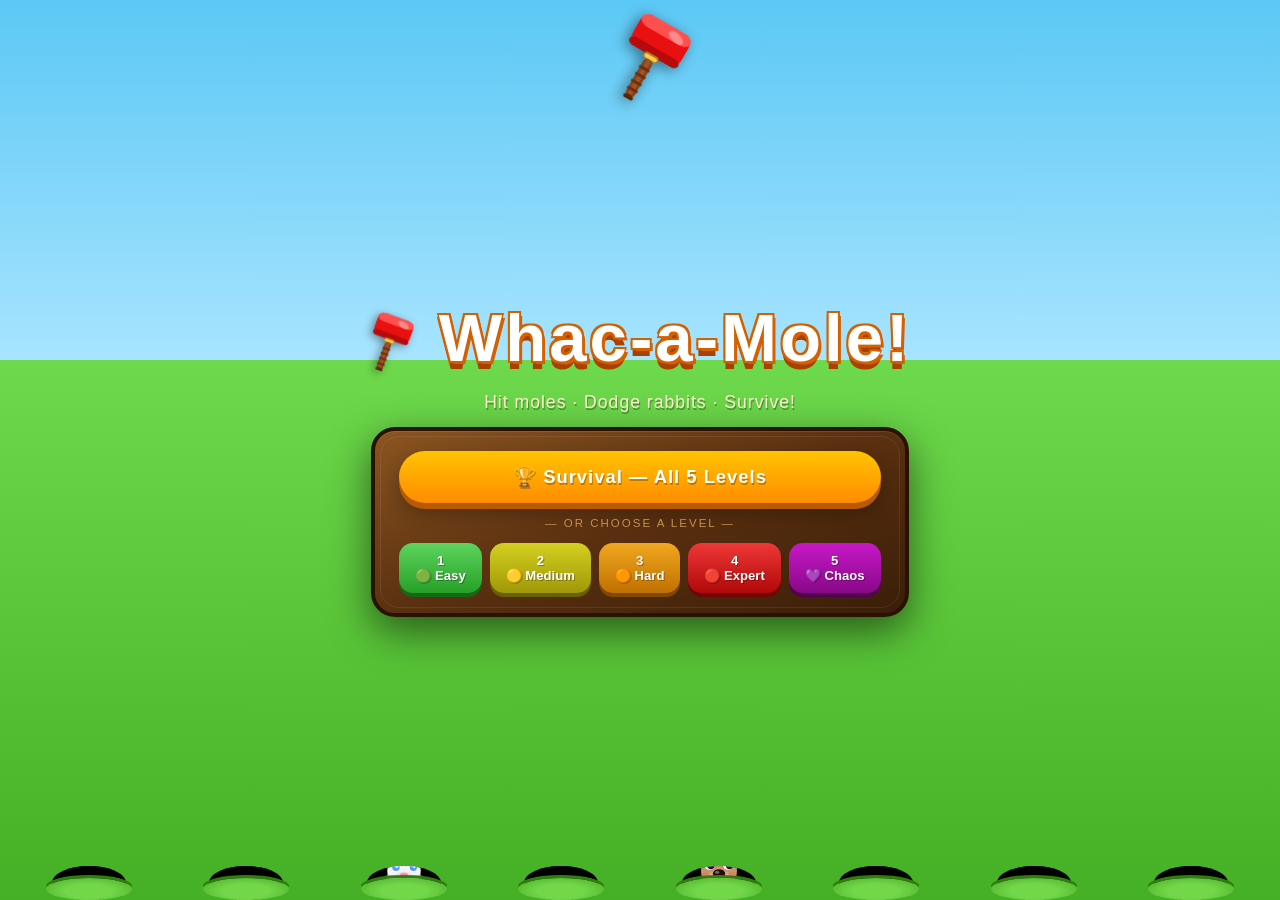
<file: whac-a-mole.html>
﻿<!DOCTYPE html>
<html lang="en">
<head>
  <meta charset="UTF-8">
  <meta name="viewport" content="width=device-width, initial-scale=1.0, user-scalable=no">
  <title>Whac-a-Mole!</title>
  <style>
    * { box-sizing: border-box; margin: 0; padding: 0; }
    body {
      min-height: 100vh;
      background: linear-gradient(to bottom, #5bc8f5 0%, #a8e4ff 38%, #6ed94c 38%, #45b025 100%);
      display: flex; flex-direction: column; align-items: center;
      padding: 16px 12px 48px; user-select: none; overflow-x: hidden;
      font-family: 'Arial Rounded MT Bold', Arial, sans-serif;
    }
    @media (pointer: fine) { * { cursor: none !important; } }
    .cloud { position: fixed; background: #fff; border-radius: 50px; opacity: .92; pointer-events: none; }
    .cloud::before, .cloud::after { content: ''; position: absolute; background: #fff; border-radius: 50%; }
    .c1 { width:140px;height:44px;top:5%;left:4%;   animation:drift 22s linear infinite; }
    .c1::before{width:68px;height:68px;top:-34px;left:16px;} .c1::after {width:52px;height:52px;top:-24px;left:60px;}
    .c2 { width:100px;height:30px;top:13%;left:64%; animation:drift 29s linear infinite reverse; }
    .c2::before{width:50px;height:50px;top:-26px;left:11px;} .c2::after {width:38px;height:38px;top:-17px;left:44px;}
    .c3 { width:120px;height:36px;top:2%;left:36%;  animation:drift 17s linear infinite; }
    .c3::before{width:58px;height:58px;top:-30px;left:14px;} .c3::after {width:44px;height:44px;top:-18px;left:54px;}
    @keyframes drift { from{transform:translateX(-220px)} to{transform:translateX(110vw)} }
    h1 {
      font-size: clamp(2rem, 9vw, 3.6rem); color: #fff; letter-spacing: 2px; margin-bottom: 10px;
      text-shadow: 3px 3px 0 #d46000,-2px -2px 0 #d46000,2px -2px 0 #d46000,-2px 2px 0 #d46000,0 7px 0 #a84000;
    }
    .volume-row {
      display: flex; align-items: center; gap: 10px; margin-bottom: 12px;
      background: rgba(255,255,255,.35); border-radius: 30px; padding: 7px 18px;
      backdrop-filter: blur(6px); border: 2px solid rgba(255,255,255,.5);
    }
    #vol-icon { font-size: 1.4rem; line-height: 1; }
    #vol-slider { width: 110px; accent-color: #ff7800; }
    @media (pointer: fine) { #vol-icon { cursor: pointer !important; } #vol-slider { cursor: pointer !important; } }
    .hud { display: flex; gap: 16px; margin-bottom: 16px; flex-wrap: wrap; justify-content: center; }
    .hud-box {
      background: linear-gradient(160deg, #ffa42e, #ff6a00);
      border-radius: 18px; padding: 9px 26px; text-align: center;
      border: 3px solid #c44e00; min-width: 110px;
      box-shadow: 0 6px 0 #8c3200, 0 9px 20px rgba(0,0,0,.18);
    }
    .hud-box .label { font-size: .62rem; text-transform: uppercase; letter-spacing: 2px; color: #ffd8a0; }
    .hud-box .value { font-size: 2.3rem; font-weight: 900; color: #fff; line-height: 1.1; display: inline-block; }
    #timer.urgent { color: #ffe040; animation: tpulse .4s infinite alternate; }
    @keyframes tpulse { to { transform: scale(1.28); } }
    .board {
      background: linear-gradient(160deg, #a8db68, #72b838);
      border: 5px solid #4e8a20; border-radius: 26px; padding: 22px;
      box-shadow: 0 14px 44px rgba(0,0,0,.28), inset 0 2px 0 rgba(255,255,255,.22);
      margin-bottom: 22px;
    }
    .grid { display: grid; grid-template-columns: repeat(3,1fr); gap: 16px; }
    .hole-wrap { position: relative; width: 148px; height: 136px; }
    .hole-dirt {
      position: absolute; bottom: 0; left: 50%; transform: translateX(-50%);
      width: 144px; height: 68px;
      background: radial-gradient(ellipse at 50% 44%, #8c6530 26%, #6a4818 54%, #5db83a 74%, transparent 100%);
      border-radius: 50%;
    }
    .hole-pit {
      position: absolute; bottom: 17px; left: 50%; transform: translateX(-50%);
      width: 130px; height: 56px;
      background: radial-gradient(ellipse at 50% 28%, #000 34%, #110600 64%, #1c0c00 100%);
      border-radius: 50%; overflow: hidden;
      box-shadow: inset 0 10px 30px #000, 0 0 0 3px #3e2408, 0 4px 8px rgba(0,0,0,.55);
    }
    .mole {
      position: absolute; bottom: -112px; left: 50%; transform: translateX(-50%);
      width: 104px; height: 104px; transition: bottom .15s cubic-bezier(.34,1.4,.64,1); pointer-events: none;
    }
    .mole.up { bottom: -4px; pointer-events: auto; }
    .mole.whacked { filter: brightness(3) saturate(0); pointer-events: none; transition: bottom .08s ease-in; bottom: -112px; }
    .mole svg { width: 100%; height: 100%; }
    .hole-rim {
      position: absolute; bottom: 0; left: 50%; transform: translateX(-50%);
      width: 152px; height: 30px;
      background: radial-gradient(ellipse at 50% 60%, #72d84a 38%, #48aa20 100%);
      border-radius: 50%; z-index: 5; pointer-events: none;
      box-shadow: 0 -4px 0 #2e7e10, inset 0 3px 8px rgba(0,0,0,.14);
    }
    .hole-rim::before, .hole-rim::after { content: ''; position: absolute; background: #5ed040; border-radius: 50% 50% 0 0; bottom: 70%; }
    .hole-rim::before { width: 10px; height: 14px; left: 22%; transform: rotate(-12deg); }
    .hole-rim::after  { width: 10px; height: 14px; right: 22%; transform: rotate(12deg); }
    #start-btn {
      padding: 16px 62px; font-size: 1.45rem; font-weight: 900; font-family: inherit;
      background: linear-gradient(180deg, #ff5e5e, #e81010); color: #fff; border: none;
      border-radius: 50px; letter-spacing: 1px; text-shadow: 1px 2px 0 rgba(0,0,0,.2);
      box-shadow: 0 7px 0 #9a0000, 0 12px 24px rgba(0,0,0,.28); transition: transform .1s, box-shadow .1s;
    }
    #start-btn:hover  { transform: translateY(-3px); box-shadow: 0 10px 0 #9a0000, 0 16px 28px rgba(0,0,0,.3); }
    #start-btn:active { transform: translateY(4px);  box-shadow: 0 3px 0 #9a0000; }
    #start-btn:disabled { opacity: .45; transform: none; box-shadow: 0 7px 0 #9a0000; }
    @media (pointer: fine) { #start-btn { cursor: pointer !important; } }
    #result {
      display: none; margin-top: 20px;
      background: linear-gradient(135deg, #fff9e0, #ffe4b0);
      border: 4px solid #ff8c00; border-radius: 26px; padding: 24px 52px; text-align: center;
      box-shadow: 0 8px 32px rgba(0,0,0,.22); animation: popIn .4s cubic-bezier(.34,1.56,.64,1);
    }
    @keyframes popIn { from{transform:scale(.4) rotate(-6deg);opacity:0} to{transform:scale(1);opacity:1} }
    #result h2 { font-size: 2.1rem; color: #ff5500; margin-bottom: 8px; }
    #result p  { font-size: 1.12rem; color: #7a4800; }
    .sparkle { position: fixed; pointer-events: none; z-index: 200; font-size: 1.6rem; animation: sparkleFly .65s ease-out forwards; }
    @keyframes sparkleFly {
      0%  { transform:translate(0,0) scale(0) rotate(0deg); opacity:1; }
      100%{ transform:translate(var(--dx),var(--dy)) scale(1.5) rotate(220deg); opacity:0; }
    }
    .score-pop {
      position: fixed; pointer-events: none; z-index: 201;
      font-size: 2rem; font-weight: 900; color: #ff6200; text-shadow: 2px 2px 0 #fff,-1px -1px 0 #fff;
      animation: scoreRise .75s ease-out forwards;
    }
    @keyframes scoreRise { 0%{transform:translateY(0) scale(.6);opacity:1} 100%{transform:translateY(-90px) scale(1.3);opacity:0} }
    .impact {
      position: fixed; pointer-events: none; z-index: 199; width: 72px; height: 72px; border-radius: 50%;
      background: radial-gradient(circle,rgba(255,230,50,.95) 0%,rgba(255,140,0,.5) 60%,transparent 100%);
      transform: translate(-50%,-50%) scale(0); animation: impactFlash .3s ease-out forwards;
    }
    @keyframes impactFlash {
      0%  {transform:translate(-50%,-50%) scale(0);  opacity:1;}
      60% {transform:translate(-50%,-50%) scale(2);  opacity:.8;}
      100%{transform:translate(-50%,-50%) scale(2.8);opacity:0;}
    }
    #hammer {
      position: fixed; pointer-events: none; z-index: 9999; width: 58px; height: 86px;
      transform-origin: 50% 70%; transform: scaleX(-1) rotate(-30deg); transition: transform .07s ease-out;
      filter: drop-shadow(2px 4px 7px rgba(0,0,0,.45)); display: none;
    }
    #hammer.smash { transform: scaleX(-1) rotate(-58deg); }
    @media (pointer: fine) { #hammer { display: block; } }
    .tap-mallet {
      position: fixed; pointer-events: none; z-index: 9998; width: 58px; height: 86px;
      transform-origin: 50% 70%; animation: malletStamp .32s ease-out forwards;
      filter: drop-shadow(2px 4px 7px rgba(0,0,0,.4));
    }
    @keyframes malletStamp {
      0%  {transform:translate(-50%,-60%) rotate(-10deg) scale(1.15);opacity:1;}
      45% {transform:translate(-50%,-60%) rotate(42deg)  scale(1);   opacity:1;}
      100%{transform:translate(-50%,-60%) rotate(36deg)  scale(.85); opacity:0;}
    }
    /* ── Home screen ── */
    #home {
      display:none; position:fixed; inset:0; z-index:800; overflow:hidden;
      background:linear-gradient(to bottom,#5bc8f5 0%,#a8e4ff 40%,#6ed94c 40%,#45b025 100%);
      flex-direction:column; align-items:center; justify-content:center; gap:14px; padding:16px 16px 0;
    }
    #home.on { display:flex; }

    .home-title {
      font-size:clamp(2.4rem,10vw,4.2rem); color:#fff; letter-spacing:3px; text-align:center;
      text-shadow:3px 3px 0 #d46000,-2px -2px 0 #d46000,2px -2px 0 #d46000,-2px 2px 0 #d46000,0 8px 0 #a84000;
      animation:titleBob 2.4s ease-in-out infinite;
    }
    @keyframes titleBob { 0%,100%{transform:translateY(0)} 50%{transform:translateY(-10px)} }
    .home-sub { font-size:clamp(.85rem,3vw,1.1rem); color:#fff8d0; letter-spacing:1px;
      text-shadow:1px 2px 0 rgba(0,0,0,.3); margin-top:-8px; }

    .home-card {
      background:linear-gradient(160deg,#8b5520,#5a3010 50%,#3a1e08);
      border:4px solid #2a1200; border-radius:24px;
      padding:20px 24px; display:flex; flex-direction:column; align-items:center; gap:14px;
      box-shadow:0 14px 40px rgba(0,0,0,.55), inset 0 1px 0 rgba(255,255,255,.1);
      position:relative;
    }
    .home-card::before {
      content:''; position:absolute; inset:5px; border-radius:19px;
      border:1px solid rgba(255,255,255,.08); pointer-events:none;
    }
    #survival-btn {
      width:100%; padding:15px 0; font-size:1.15rem; font-weight:900; font-family:inherit;
      background:linear-gradient(180deg,#ffc400,#ff8c00); color:#fff; border:none; border-radius:40px;
      box-shadow:0 6px 0 #b85a00, 0 10px 20px rgba(0,0,0,.3);
      transition:transform .1s,box-shadow .1s; letter-spacing:1px;
      text-shadow:1px 2px 0 rgba(0,0,0,.25);
    }
    #survival-btn:hover  { transform:translateY(-3px); box-shadow:0 9px 0 #b85a00,0 14px 24px rgba(0,0,0,.3); }
    #survival-btn:active { transform:translateY(4px);  box-shadow:0 2px 0 #b85a00; }
    .or-line { color:#c49050; font-size:.72rem; letter-spacing:2px; text-transform:uppercase; }
    .lvl-row { display:flex; gap:8px; flex-wrap:wrap; justify-content:center; }
    .lvl-btn {
      padding:10px 16px; font-size:.82rem; font-weight:900; font-family:inherit; border:none;
      border-radius:14px; color:#fff; box-shadow:0 4px 0 rgba(0,0,0,.4); transition:transform .1s,box-shadow .1s;
      text-shadow:1px 1px 0 rgba(0,0,0,.3);
    }
    .lvl-btn:hover  { transform:translateY(-3px); }
    .lvl-btn:active { transform:translateY(3px); box-shadow:none; }
    .lvl-btn[data-l="0"] { background:linear-gradient(180deg,#5dd45d,#28a028); box-shadow:0 4px 0 #156815; }
    .lvl-btn[data-l="1"] { background:linear-gradient(180deg,#d4d020,#a09808); box-shadow:0 4px 0 #686005; }
    .lvl-btn[data-l="2"] { background:linear-gradient(180deg,#f0a820,#c07000); box-shadow:0 4px 0 #804800; }
    .lvl-btn[data-l="3"] { background:linear-gradient(180deg,#f03838,#b00808); box-shadow:0 4px 0 #700505; }
    .lvl-btn[data-l="4"] { background:linear-gradient(180deg,#c818c8,#880888); box-shadow:0 4px 0 #520052; }

    /* ── Deco holes on home screen ── */
    .deco-strip {
      position:absolute; bottom:0; left:0; right:0;
      display:flex; justify-content:space-around; align-items:flex-end;
      padding:0 10px; pointer-events:none;
    }
    .deco-wrap { position:relative; width:82px; height:66px; flex-shrink:0; }
    .deco-pit  {
      position:absolute; bottom:0; left:50%; transform:translateX(-50%);
      width:74px; height:34px;
      background:radial-gradient(ellipse at 50% 28%,#000 35%,#1a0800 100%);
      border-radius:50%; overflow:hidden;
      box-shadow:inset 0 8px 18px #000;
    }
    .deco-fig  {
      position:absolute; bottom:-66px; left:50%; transform:translateX(-50%);
      width:62px; height:62px;
      transition:bottom .18s cubic-bezier(.34,1.5,.64,1);
    }
    .deco-fig.up { bottom:-2px; }
    .deco-fig svg { width:100%; height:100%; }
    .deco-rim  {
      position:absolute; bottom:0; left:50%; transform:translateX(-50%);
      width:86px; height:22px;
      background:radial-gradient(ellipse at 50% 60%,#72d84a 38%,#48aa20 100%);
      border-radius:50%; z-index:5;
      box-shadow:0 -3px 0 #2e7e10;
    }
    /* ── Health bar ── */
    .health-wrap {
      display:flex; align-items:center; gap:10px; margin-bottom:14px;
      background:rgba(0,0,0,.25); border-radius:30px; padding:7px 16px;
    }
    .health-label { color:#fff; font-size:.7rem; text-transform:uppercase; letter-spacing:2px; white-space:nowrap; }
    .health-bar { display:flex; gap:6px; }
    .health-seg {
      width:38px; height:18px; border-radius:6px;
      background:linear-gradient(180deg,#66ff44,#22cc00);
      box-shadow:0 3px 0 #118800, inset 0 1px 0 rgba(255,255,255,.35);
      transition:background .25s, box-shadow .25s, transform .15s;
    }
    .health-seg.lost {
      background:linear-gradient(180deg,#555,#333);
      box-shadow:0 3px 0 #111;
    }
    .health-seg.shake { animation:segShake .3s ease; }
    @keyframes segShake {
      0%,100%{transform:translateX(0)}
      25%{transform:translateX(-4px)}
      75%{transform:translateX(4px)}
    }
    /* ── Level-complete overlay ── */
    #lc-overlay{
      display:none;position:fixed;inset:0;z-index:700;
      background:rgba(0,0,0,.65);backdrop-filter:blur(4px);
      flex-direction:column;align-items:center;justify-content:center;gap:10px;
    }
    #lc-overlay.on{display:flex;}
    #lc-overlay h2{font-size:2.4rem;color:#ffd700;text-shadow:2px 2px 0 rgba(0,0,0,.4);}
    #lc-overlay p{font-size:1.1rem;color:#fff9e6;}
    #lc-next-btn,#result-home-btn{
      margin-top:12px;padding:13px 40px;font-size:1.1rem;font-weight:900;font-family:inherit;
      border:none;border-radius:40px;color:#fff;letter-spacing:1px;
      transition:transform .1s,box-shadow .1s;
    }
    #lc-next-btn{background:linear-gradient(180deg,#ffc400,#ff8c00);box-shadow:0 5px 0 #b85a00;text-shadow:1px 2px 0 rgba(0,0,0,.2);}
    #lc-next-btn:hover{transform:translateY(-2px);box-shadow:0 7px 0 #b85a00;}
    #lc-next-btn:active{transform:translateY(3px);box-shadow:0 2px 0 #b85a00;}
    #result-home-btn{background:linear-gradient(180deg,#4caf50,#2e7d32);box-shadow:0 5px 0 #1a4d1a;margin-top:14px;}
    #result-home-btn:hover{transform:translateY(-2px);box-shadow:0 7px 0 #1a4d1a;}
    #result-home-btn:active{transform:translateY(3px);box-shadow:0 2px 0 #1a4d1a;}
    @media (max-width: 680px) {
      .hole-wrap{width:76px;height:70px;} .hole-dirt{width:74px;height:36px;}
      .hole-pit{width:66px;height:30px;bottom:8px;}
      .mole{width:54px;height:54px;bottom:-60px;} .mole.up{bottom:-2px;} .mole.whacked{bottom:-60px;}
      .hole-rim{width:80px;height:17px;} .grid{gap:8px;} .board{padding:13px;}
      .hud-box{padding:8px 16px;min-width:90px;} .hud-box .value{font-size:1.9rem;} #vol-slider{width:90px;}
    }
  </style>
</head>
<body>
<div class="cloud c1"></div><div class="cloud c2"></div><div class="cloud c3"></div>

<div id="home" class="on">
  <h1 class="home-title"><svg viewBox="0 0 58 86" xmlns="http://www.w3.org/2000/svg" style="height:.85em;width:auto;vertical-align:middle;margin-right:.15em;filter:drop-shadow(2px 3px 4px rgba(0,0,0,.4));transform:scaleX(-1) rotate(-20deg);display:inline-block;">
    <rect x="1" y="1" width="56" height="35" rx="10" fill="#e81010"/>
    <rect x="1" y="1" width="56" height="13" rx="10" fill="#ff5050"/>
    <rect x="1" y="28" width="56" height="9" rx="6" fill="#b80a0a"/>
    <ellipse cx="17" cy="9" rx="9" ry="4.5" fill="rgba(255,255,255,.32)" transform="rotate(-14,17,9)"/>
    <rect x="21" y="35" width="16" height="7" rx="3" fill="#b87820"/>
    <rect x="22" y="37" width="14" height="4" rx="2" fill="#ffcc44"/>
    <rect x="24" y="41" width="10" height="43" rx="5" fill="#8B4513"/>
    <rect x="27" y="41" width="4" height="43" rx="2" fill="#a05228"/>
    <rect x="23" y="50" width="12" height="3" rx="1.5" fill="#6b3010"/>
    <rect x="23" y="58" width="12" height="3" rx="1.5" fill="#6b3010"/>
    <rect x="23" y="66" width="12" height="3" rx="1.5" fill="#6b3010"/>
    <rect x="23" y="74" width="12" height="3" rx="1.5" fill="#6b3010"/>
    <ellipse cx="29" cy="84" rx="5.5" ry="3" fill="#5a2800"/>
  </svg> Whac-a-Mole!</h1>
  <p class="home-sub">Hit moles · Dodge rabbits · Survive!</p>
  <div class="home-card">
    <button id="survival-btn">🏆 Survival — All 5 Levels</button>
    <div class="or-line">— or choose a level —</div>
    <div class="lvl-row">
      <button class="lvl-btn" data-l="0">1<br>🟢 Easy</button>
      <button class="lvl-btn" data-l="1">2<br>🟡 Medium</button>
      <button class="lvl-btn" data-l="2">3<br>🟠 Hard</button>
      <button class="lvl-btn" data-l="3">4<br>🔴 Expert</button>
      <button class="lvl-btn" data-l="4">5<br>💜 Chaos</button>
    </div>
  </div>
  <div class="deco-strip" id="deco-strip"></div>
</div>

<div id="lc-overlay">
  <h2 id="lc-title"></h2>
  <p id="lc-score"></p>
  <button id="lc-next-btn">Next Level →</button>
</div>

<div id="hammer" aria-hidden="true">
  <svg viewBox="0 0 58 86" xmlns="http://www.w3.org/2000/svg">
    <rect x="1" y="1" width="56" height="35" rx="10" fill="#e81010"/>
    <rect x="1" y="1" width="56" height="13" rx="10" fill="#ff5050"/>
    <rect x="1" y="28" width="56" height="9" rx="6" fill="#b80a0a"/>
    <ellipse cx="17" cy="9" rx="9" ry="4.5" fill="rgba(255,255,255,.32)" transform="rotate(-14,17,9)"/>
    <rect x="21" y="35" width="16" height="7" rx="3" fill="#b87820"/>
    <rect x="22" y="37" width="14" height="4" rx="2" fill="#ffcc44"/>
    <rect x="24" y="41" width="10" height="43" rx="5" fill="#8B4513"/>
    <rect x="27" y="41" width="4" height="43" rx="2" fill="#a05228"/>
    <rect x="23" y="50" width="12" height="3" rx="1.5" fill="#6b3010"/>
    <rect x="23" y="58" width="12" height="3" rx="1.5" fill="#6b3010"/>
    <rect x="23" y="66" width="12" height="3" rx="1.5" fill="#6b3010"/>
    <rect x="23" y="74" width="12" height="3" rx="1.5" fill="#6b3010"/>
    <ellipse cx="29" cy="84" rx="5.5" ry="3" fill="#5a2800"/>
  </svg>
</div>
<h1>Whac-a-Mole!</h1>
<div class="volume-row">
  <span id="vol-icon" role="button" aria-label="Toggle mute">&#128266;</span>
  <input type="range" id="vol-slider" min="0" max="1" step="0.05" value="0.7" aria-label="Volume"/>
</div>
<div class="hud">
  <div class="hud-box"><div class="label">Level</div><div class="value" id="level-lbl">—</div></div>
  <div class="hud-box"><div class="label">Score</div><div class="value" id="score">0</div></div>
  <div class="hud-box"><div class="label">Time</div><div class="value" id="timer">30</div></div>
  <div class="hud-box"><div class="label">Best</div><div class="value" id="best">0</div></div>
</div>
<div class="health-wrap">
  <span class="health-label">🐰 Lives</span>
  <div class="health-bar">
  </div>
</div>
<div class="board"><div class="grid" id="grid"></div></div>
<div id="result"><h2 id="result-title"></h2><p id="result-msg"></p><button id="result-home-btn">🏠 Home</button></div>
<script>
var ac=null,masterGain=null;
function getAC(){
  if(!ac){ac=new(window.AudioContext||window.webkitAudioContext)();masterGain=ac.createGain();masterGain.gain.value=parseFloat(volSlider.value);masterGain.connect(ac.destination);}
  if(ac.state==='suspended')ac.resume();return ac;
}
function out(){getAC();return masterGain;}
var volSlider=document.getElementById('vol-slider');
var volIcon=document.getElementById('vol-icon');
var savedVol=0.7,muted=false;
function setVolIcon(v){volIcon.textContent=v===0?String.fromCodePoint(0x1F507):v<0.4?String.fromCodePoint(0x1F509):String.fromCodePoint(0x1F50A);}
volSlider.addEventListener('input',function(){var v=parseFloat(volSlider.value);muted=v===0;if(!muted)savedVol=v;setVolIcon(v);if(masterGain)masterGain.gain.value=v;});
volIcon.addEventListener('click',function(){
  if(muted){var v=savedVol||0.7;muted=false;volSlider.value=v;setVolIcon(v);if(masterGain)masterGain.gain.value=v;}
  else{savedVol=parseFloat(volSlider.value)||0.7;muted=true;volSlider.value=0;setVolIcon(0);if(masterGain)masterGain.gain.value=0;}
});
var hammerEl=document.getElementById('hammer');
var malletSVG=hammerEl.innerHTML;
document.addEventListener('mousemove',function(e){hammerEl.style.left=(e.clientX-56)+'px';hammerEl.style.top=(e.clientY-12)+'px';});
document.addEventListener('mousedown',function(){hammerEl.classList.add('smash');});
document.addEventListener('mouseup',function(){hammerEl.classList.remove('smash');});
function spawnTapMallet(x,y){
  if(window.matchMedia('(pointer:fine)').matches)return;
  var el=document.createElement('div');el.className='tap-mallet';el.style.left=x+'px';el.style.top=y+'px';el.innerHTML=malletSVG;
  document.body.appendChild(el);setTimeout(function(){el.remove();},340);
}
function playHit(){
  var c=getAC(),o=out(),t=c.currentTime;
  var osc=c.createOscillator(),g=c.createGain();osc.type='sine';
  var base=620+Math.random()*180;
  osc.frequency.setValueAtTime(base,t);osc.frequency.exponentialRampToValueAtTime(base*2.1,t+.06);osc.frequency.exponentialRampToValueAtTime(base*.7,t+.18);
  g.gain.setValueAtTime(.55,t);g.gain.exponentialRampToValueAtTime(.001,t+.22);osc.connect(g);g.connect(o);osc.start(t);osc.stop(t+.22);
  var o2=c.createOscillator(),g2=c.createGain();o2.frequency.setValueAtTime(140,t);o2.frequency.exponentialRampToValueAtTime(40,t+.15);
  g2.gain.setValueAtTime(.7,t);g2.gain.exponentialRampToValueAtTime(.001,t+.18);o2.connect(g2);g2.connect(o);o2.start(t);o2.stop(t+.18);
}
function playMiss(){
  var c=getAC(),o=out(),t=c.currentTime;var sz=Math.floor(c.sampleRate*.12);
  var buf=c.createBuffer(1,sz,c.sampleRate);var d=buf.getChannelData(0);for(var i=0;i<sz;i++)d[i]=Math.random()*2-1;
  var ns=c.createBufferSource();ns.buffer=buf;var f=c.createBiquadFilter();f.type='bandpass';
  f.frequency.setValueAtTime(220,t);f.frequency.exponentialRampToValueAtTime(1800,t+.1);f.Q.value=1.2;
  var g=c.createGain();g.gain.setValueAtTime(.1,t);g.gain.setValueAtTime(.18,t+.03);g.gain.exponentialRampToValueAtTime(.001,t+.12);
  ns.connect(f);f.connect(g);g.connect(o);ns.start(t);
}
function playRabbitHit(){
  var c=getAC(),o=out(),t=c.currentTime;
  var osc=c.createOscillator(),g=c.createGain();
  osc.type='sawtooth';
  osc.frequency.setValueAtTime(420,t);
  osc.frequency.exponentialRampToValueAtTime(80,t+.38);
  g.gain.setValueAtTime(.6,t);g.gain.exponentialRampToValueAtTime(.001,t+.4);
  osc.connect(g);g.connect(o);osc.start(t);osc.stop(t+.4);
  var osc2=c.createOscillator(),g2=c.createGain();
  osc2.type='square';osc2.frequency.value=200;
  g2.gain.setValueAtTime(.3,t+.05);g2.gain.exponentialRampToValueAtTime(.001,t+.25);
  osc2.connect(g2);g2.connect(o);osc2.start(t+.05);osc2.stop(t+.25);
}
function playBeep(freq){
  var c=getAC(),o=out(),t=c.currentTime;var osc=c.createOscillator(),g=c.createGain();
  osc.frequency.value=freq;g.gain.setValueAtTime(.3,t);g.gain.exponentialRampToValueAtTime(.001,t+.1);
  osc.connect(g);g.connect(o);osc.start(t);osc.stop(t+.1);
}
function playGameOver(){
  var c=getAC(),o=out();
  [784,622,494,370].forEach(function(f,i){
    var osc=c.createOscillator(),g=c.createGain(),t=c.currentTime+i*.19;
    osc.frequency.value=f;g.gain.setValueAtTime(.45,t);g.gain.exponentialRampToValueAtTime(.001,t+.32);
    osc.connect(g);g.connect(o);osc.start(t);osc.stop(t+.32);
  });
}
var BPM=155,BEAT=60/BPM,LOOK=.12,TICK=60;
var MELODY=[[523,.25],[659,.25],[784,.25],[880,.25],[784,.25],[659,.25],[523,.5],[587,.25],[698,.25],[880,.25],[1047,.25],[880,.25],[698,.25],[587,.5],[523,.25],[659,.25],[784,.25],[880,.25],[1047,.5],[880,.5],[784,.25],[659,.25],[784,.25],[659,.25],[523,1.0]];
var BASS=[[130,.5],[0,.5],[196,.5],[0,.5],[174,.5],[0,.5],[196,.5],[0,.5],[130,.5],[0,.5],[196,.5],[0,.5],[174,.5],[0,.5],[220,.5],[0,.5]];
var musicTimer=null,melIdx=0,melTime=0,bassIdx=0,bassTime=0;
function schedNote(freq,beats,when,type,vol){
  var c=getAC(),o=out(),dur=beats*BEAT;var osc=c.createOscillator(),g=c.createGain();
  osc.type=type;osc.frequency.value=freq;g.gain.setValueAtTime(0,when);g.gain.linearRampToValueAtTime(vol,when+.008);
  g.gain.setValueAtTime(vol,when+dur*.68);g.gain.linearRampToValueAtTime(0,when+dur*.92);
  osc.connect(g);g.connect(o);osc.start(when);osc.stop(when+dur);
}
function musicTick(){
  if(!musicTimer)return;var c=getAC(),now=c.currentTime;
  while(melTime<now+LOOK){var mb=MELODY[melIdx%MELODY.length];if(mb[0])schedNote(mb[0],mb[1],melTime,'square',.04);melTime+=mb[1]*BEAT;melIdx++;}
  while(bassTime<now+LOOK){var bb=BASS[bassIdx%BASS.length];if(bb[0])schedNote(bb[0],bb[1],bassTime,'triangle',.06);bassTime+=bb[1]*BEAT;bassIdx++;}
  musicTimer=setTimeout(musicTick,TICK);
}
function startMusic(){var c=getAC();melIdx=0;melTime=c.currentTime+.08;bassIdx=0;bassTime=c.currentTime+.08;musicTimer=setTimeout(musicTick,0);}
function stopMusic(){clearTimeout(musicTimer);musicTimer=null;}
function spawnImpact(x,y){var el=document.createElement('div');el.className='impact';el.style.left=x+'px';el.style.top=y+'px';document.body.appendChild(el);setTimeout(function(){el.remove();},360);}
function spawnSparkles(x,y){
  [0x2B50,0x1F389,0x2728,0x1F4A5,0x1F31F,0x1F4AB].forEach(function(code,i){
    var s=document.createElement('div');s.className='sparkle';s.textContent=String.fromCodePoint(code);
    var angle=(i/6)*Math.PI*2+Math.random()*.5,dist=52+Math.random()*38;
    s.style.setProperty('--dx',Math.cos(angle)*dist+'px');s.style.setProperty('--dy',Math.sin(angle)*dist+'px');
    s.style.left=x+'px';s.style.top=y+'px';document.body.appendChild(s);setTimeout(function(){s.remove();},700);
  });
  var pop=document.createElement('div');pop.className='score-pop';pop.textContent='+1';pop.style.left=(x-20)+'px';pop.style.top=(y-10)+'px';
  document.body.appendChild(pop);setTimeout(function(){pop.remove();},800);
}
function rabbitSVG(){
  return '<svg viewBox="0 0 100 100" xmlns="http://www.w3.org/2000/svg">'
    +'<ellipse cx="34" cy="14" rx="9" ry="22" fill="#e8e8f0"/>'
    +'<ellipse cx="34" cy="14" rx="5" ry="16" fill="#ffb0cc"/>'
    +'<ellipse cx="66" cy="14" rx="9" ry="22" fill="#e8e8f0"/>'
    +'<ellipse cx="66" cy="14" rx="5" ry="16" fill="#ffb0cc"/>'
    +'<ellipse cx="50" cy="76" rx="30" ry="21" fill="#e8e8f0"/>'
    +'<ellipse cx="50" cy="50" rx="27" ry="26" fill="#f4f4f8"/>'
    +'<ellipse cx="50" cy="62" rx="16" ry="11" fill="#ede0e8"/>'
    +'<ellipse cx="50" cy="58" rx="7" ry="5" fill="#ff88b0"/>'
    +'<circle cx="36" cy="42" r="9" fill="#fff"/>'
    +'<circle cx="64" cy="42" r="9" fill="#fff"/>'
    +'<circle cx="37" cy="44" r="6" fill="#5599ff"/>'
    +'<circle cx="65" cy="44" r="6" fill="#5599ff"/>'
    +'<circle cx="38.5" cy="42.5" r="2.5" fill="#fff"/>'
    +'<circle cx="66.5" cy="42.5" r="2.5" fill="#fff"/>'
    +'<line x1="22" y1="57" x2="44" y2="59" stroke="#bbb" stroke-width="1.5"/>'
    +'<line x1="22" y1="62" x2="44" y2="61" stroke="#bbb" stroke-width="1.5"/>'
    +'<line x1="78" y1="57" x2="56" y2="59" stroke="#bbb" stroke-width="1.5"/>'
    +'<line x1="78" y1="62" x2="56" y2="61" stroke="#bbb" stroke-width="1.5"/>'
    +'<path d="M43 67 Q50 73 57 67" stroke="#ff88b0" stroke-width="2" fill="none" stroke-linecap="round"/>'
    +'<ellipse cx="29" cy="90" rx="12" ry="7" fill="#e8e8f0"/>'
    +'<ellipse cx="71" cy="90" rx="12" ry="7" fill="#e8e8f0"/>'
    +'</svg>';
}
function moleSVG(){
  return '<svg viewBox="0 0 100 100" xmlns="http://www.w3.org/2000/svg">'
    +'<ellipse cx="50" cy="76" rx="30" ry="22" fill="#7a4828"/>'
    +'<ellipse cx="50" cy="50" rx="29" ry="28" fill="#c8946e"/>'
    +'<ellipse cx="22" cy="32" rx="11" ry="14" fill="#c8946e"/>'
    +'<ellipse cx="78" cy="32" rx="11" ry="14" fill="#c8946e"/>'
    +'<ellipse cx="22" cy="32" rx="7" ry="10" fill="#f0b4c2"/>'
    +'<ellipse cx="78" cy="32" rx="7" ry="10" fill="#f0b4c2"/>'
    +'<ellipse cx="50" cy="62" rx="19" ry="13" fill="#dcac8a"/>'
    +'<ellipse cx="50" cy="54" rx="10" ry="7" fill="#250a0a"/>'
    +'<ellipse cx="47" cy="52" rx="3.5" ry="2.5" fill="rgba(255,255,255,.38)"/>'
    +'<circle cx="35" cy="39" r="9" fill="#fff"/>'
    +'<circle cx="65" cy="39" r="9" fill="#fff"/>'
    +'<circle cx="37" cy="41" r="6" fill="#1a1a2c"/>'
    +'<circle cx="67" cy="41" r="6" fill="#1a1a2c"/>'
    +'<circle cx="39" cy="39" r="2.5" fill="#fff"/>'
    +'<circle cx="69" cy="39" r="2.5" fill="#fff"/>'
    +'<ellipse cx="28" cy="57" rx="8" ry="5" fill="rgba(255,90,90,.3)"/>'
    +'<ellipse cx="72" cy="57" rx="8" ry="5" fill="rgba(255,90,90,.3)"/>'
    +'<path d="M38 68 Q50 78 62 68" stroke="#3a1808" stroke-width="2.5" fill="none" stroke-linecap="round"/>'
    +'<rect x="44" y="68" width="7" height="8" rx="2" fill="#fff"/>'
    +'<rect x="51" y="68" width="7" height="8" rx="2" fill="#fff"/>'
    +'<ellipse cx="28" cy="91" rx="13" ry="8" fill="#7a4828"/>'
    +'<ellipse cx="72" cy="91" rx="13" ry="8" fill="#7a4828"/>'
    +'</svg>';
}
var LEVELS=[
  {name:'Easy',   sim:2,  minMs:1400,maxMs:2000},
  {name:'Medium', sim:4,  minMs:1100,maxMs:1600},
  {name:'Hard',   sim:6,  minMs:800, maxMs:1250},
  {name:'Expert', sim:8,  minMs:600, maxMs:950},
  {name:'Chaos',  sim:10, minMs:450, maxMs:750}
];
var HOLES=9,GAME_DURATION=30;
var scoreEl=document.getElementById('score'),timerEl=document.getElementById('timer'),bestEl=document.getElementById('best');
var levelLbl=document.getElementById('level-lbl'),resultEl=document.getElementById('result');
var resultTitle=document.getElementById('result-title'),resultMsg=document.getElementById('result-msg');
var homeEl=document.getElementById('home'),lcEl=document.getElementById('lc-overlay');
var lcTitle=document.getElementById('lc-title'),lcScore=document.getElementById('lc-score'),lcCd=document.getElementById('lc-cd');
var gridEl=document.getElementById('grid');
var score=0,totalScore=0,timeLeft=GAME_DURATION,gameActive=false,bestScore=0,countdownInterval=null,lcTimer=null;
var currentLevel=0,isSurvival=false,rabbitHits=0;
var activeMoles=new Set(),moleTimers=[],rabbitSet=new Set();
var maxHealth=3;
var healthBarEl=document.querySelector('.health-bar');
function buildHealthBar(count){
  maxHealth=count;healthBarEl.innerHTML='';
  for(var i=0;i<count;i++){
    var s=document.createElement('div');s.className='health-seg';
    if(count>5){s.style.width='20px';s.style.height='14px';s.style.borderRadius='4px';}
    healthBarEl.appendChild(s);
  }
}
function updateHealth(){
  var segs=healthBarEl.querySelectorAll('.health-seg');
  segs.forEach(function(s,i){
    s.classList.toggle('lost',i<rabbitHits);
    if(i===rabbitHits-1){
      s.classList.add('shake');
      setTimeout(function(){s.classList.remove('shake');},350);
    }
  });
}
var holes=[];
for(var hi=0;hi<HOLES;hi++){
  var wrap=document.createElement('div');wrap.className='hole-wrap';
  var dirt=document.createElement('div');dirt.className='hole-dirt';
  var pit=document.createElement('div');pit.className='hole-pit';
  var mol=document.createElement('div');mol.className='mole';mol.innerHTML=moleSVG();
  var rim=document.createElement('div');rim.className='hole-rim';
  pit.appendChild(mol);wrap.appendChild(dirt);wrap.appendChild(pit);wrap.appendChild(rim);
  gridEl.appendChild(wrap);holes.push({mole:mol,wrap:wrap});
}
function handleHit(x,y){
  if(!gameActive)return;spawnImpact(x,y);spawnTapMallet(x,y);
  if(activeMoles.size===0){playMiss();return;}
  var bestIdx=-1,bestDist=Infinity;
  activeMoles.forEach(function(idx){
    var r=holes[idx].wrap.getBoundingClientRect();
    var dist=Math.hypot(x-(r.left+r.width/2),y-(r.top+r.height/2));
    if(dist<bestDist){bestDist=dist;bestIdx=idx;}
  });
  var hitR=window.matchMedia('(max-width:680px)').matches?60:100;
  if(bestIdx!==-1&&bestDist<hitR)whack(bestIdx,x,y);else playMiss();
}
document.addEventListener('click',function(e){handleHit(e.clientX,e.clientY);});
document.addEventListener('touchstart',function(e){e.preventDefault();handleHit(e.touches[0].clientX,e.touches[0].clientY);},{passive:false});
function pickFreeHole(){var free=[];for(var k=0;k<HOLES;k++)if(!activeMoles.has(k))free.push(k);return free.length?free[Math.floor(Math.random()*free.length)]:-1;}
function moleSpeed(){
  var lvl=LEVELS[currentLevel],progress=Math.min(1,(GAME_DURATION-timeLeft)/GAME_DURATION);
  return lvl.maxMs-(lvl.maxMs-lvl.minMs)*progress;
}
function showMoleSlot(slot){
  if(!gameActive)return;var idx=pickFreeHole();
  if(idx===-1){moleTimers[slot]=setTimeout(function(){showMoleSlot(slot);},250);return;}
  var isRabbit=Math.random()<0.15;
  activeMoles.add(idx);
  if(isRabbit){rabbitSet.add(idx);holes[idx].mole.innerHTML=rabbitSVG();}
  else{rabbitSet.delete(idx);holes[idx].mole.innerHTML=moleSVG();}
  holes[idx].mole.classList.remove('whacked');holes[idx].mole.classList.add('up');
  moleTimers[slot]=setTimeout(function(){
    if(!gameActive)return;holes[idx].mole.classList.remove('up');activeMoles.delete(idx);rabbitSet.delete(idx);
    var gap=activeMoles.size===0?0:150+Math.random()*280;
    moleTimers[slot]=setTimeout(function(){showMoleSlot(slot);},gap);
  },moleSpeed());
}
function whack(idx,x,y){
  if(!gameActive||!holes[idx].mole.classList.contains('up'))return;
  holes[idx].mole.classList.add('whacked');activeMoles.delete(idx);
  if(rabbitSet.has(idx)){
    rabbitSet.delete(idx);rabbitHits++;playRabbitHit();updateHealth();spawnImpact(x,y);
    if(rabbitHits>=maxHealth){endLevel(true);return;}
  } else {
    score++;totalScore++;scoreEl.textContent=score;playHit();spawnSparkles(x,y);
  }
  if(activeMoles.size===0){clearTimeout(moleTimers[0]);moleTimers[0]=setTimeout(function(){showMoleSlot(0);},0);}
}
function startMoles(){
  activeMoles.clear();moleTimers=[];var sim=LEVELS[currentLevel].sim;
  for(var s=0;s<sim;s++)(function(s){moleTimers[s]=setTimeout(function(){showMoleSlot(s);},600+s*300);})(s);
}
function stopMoles(){moleTimers.forEach(function(t){clearTimeout(t);});moleTimers=[];activeMoles.clear();rabbitSet.clear();holes.forEach(function(h){h.mole.classList.remove('up');});}
function beginLevel(lvlIdx,survival){
  currentLevel=lvlIdx;isSurvival=survival;score=0;timeLeft=GAME_DURATION;
  var isFirstLevel=!survival||lvlIdx===0;
  if(isFirstLevel){rabbitHits=0;buildHealthBar(survival?5:3);}
  updateHealth();
  scoreEl.textContent='0';timerEl.textContent=GAME_DURATION;timerEl.classList.remove('urgent');
  levelLbl.textContent=(lvlIdx+1)+' '+LEVELS[lvlIdx].name;
  resultEl.style.display='none';homeEl.classList.remove('on');stopDecoAnim();stopMusic();gameActive=true;
  holes.forEach(function(h){h.mole.classList.remove('up','whacked');});
  startMusic();startMoles();
  countdownInterval=setInterval(function(){
    timeLeft--;timerEl.textContent=timeLeft;
    if(timeLeft<=5){timerEl.classList.add('urgent');playBeep(timeLeft<=3?1300:1050);}
    if(timeLeft<=0)endLevel();
  },1000);
}
function endLevel(rabbitLoss){
  gameActive=false;stopMusic();stopMoles();clearInterval(countdownInterval);
  timerEl.textContent='0';timerEl.classList.remove('urgent');
  if(score>bestScore){bestScore=score;bestEl.textContent=bestScore;}
  if(rabbitLoss){showResult(true);}
  else if(isSurvival&&currentLevel<LEVELS.length-1){showLevelComplete();}
  else{showResult(false);}
}
function showLevelComplete(){
  lcTitle.textContent='Level '+(currentLevel+1)+' Complete!';
  lcScore.textContent=score+' moles whacked this round';
  lcEl.classList.add('on');
}
function showResult(rabbitLoss){
  playGameOver();
  var lvlName=LEVELS[currentLevel].name,title,msg;
  if(rabbitLoss){
    title=String.fromCodePoint(0x1F430)+' Game Over!';
    msg='You hit 3 rabbits! '+score+' moles whacked.';
  } else if(isSurvival){
    title=String.fromCodePoint(0x1F3C6)+' Survival Complete!';
    msg='Total: '+totalScore+' moles across all 5 levels!';
  } else {
    if(score>=20){title=String.fromCodePoint(0x1F3C6)+' Legendary!';msg=score+' moles — incredible!';}
    else if(score>=14){title=String.fromCodePoint(0x1F389)+' Amazing!';msg='You whacked '+score+' moles!';}
    else if(score>=8){title=String.fromCodePoint(0x1F44D)+' Nice work!';msg=score+' moles on '+lvlName+'!';}
    else{title=String.fromCodePoint(0x1F604)+' Keep trying!';msg='You got '+score+' on '+lvlName+'.';}
  }
  resultTitle.textContent=title;resultMsg.textContent=msg;resultEl.style.display='block';
}
// ── Decorative home holes ─────────────────────────────────────────────
var decoFigs=[],decoTimers=[],decoActive=new Set();
(function buildDeco(){
  var strip=document.getElementById('deco-strip');
  for(var i=0;i<8;i++){
    var w=document.createElement('div');w.className='deco-wrap';
    var p=document.createElement('div');p.className='deco-pit';
    var f=document.createElement('div');f.className='deco-fig';
    f.innerHTML=moleSVG();
    var r=document.createElement('div');r.className='deco-rim';
    p.appendChild(f);w.appendChild(p);w.appendChild(r);strip.appendChild(w);
    decoFigs.push(f);
  }
})();
function runDecoSlot(slot){
  if(!homeEl.classList.contains('on'))return;
  var free=[];
  decoFigs.forEach(function(_,i){if(!decoActive.has(i))free.push(i);});
  if(!free.length){decoTimers[slot]=setTimeout(function(){runDecoSlot(slot);},300);return;}
  var fi=free[Math.floor(Math.random()*free.length)];
  decoActive.add(fi);
  decoFigs[fi].innerHTML=Math.random()<0.28?rabbitSVG():moleSVG();
  decoFigs[fi].classList.add('up');
  var upMs=1400+Math.random()*1400;
  decoTimers[slot]=setTimeout(function(){
    decoFigs[fi].classList.remove('up');
    decoActive.delete(fi);
    decoTimers[slot]=setTimeout(function(){runDecoSlot(slot);},300+Math.random()*600);
  },upMs);
}
function startDecoAnim(){
  decoTimers.forEach(clearTimeout);decoTimers=[];decoActive.clear();
  decoFigs.forEach(function(f){f.classList.remove('up');});
  for(var s=0;s<3;s++)(function(s){decoTimers[s]=setTimeout(function(){runDecoSlot(s);},s*600);})(s);
}
function stopDecoAnim(){
  decoTimers.forEach(clearTimeout);decoActive.clear();
  decoFigs.forEach(function(f){f.classList.remove('up');});
}
function showHome(){
  resultEl.style.display='none';lcEl.classList.remove('on');
  totalScore=0;homeEl.classList.add('on');startDecoAnim();startMusic();
}
document.getElementById('lc-next-btn').addEventListener('click',function(){
  lcEl.classList.remove('on');beginLevel(currentLevel+1,true);
});
document.getElementById('result-home-btn').addEventListener('click',showHome);
startDecoAnim();
homeEl.addEventListener('click',function(){if(!musicTimer)startMusic();},{once:true});
document.getElementById('survival-btn').addEventListener('click',function(){getAC();totalScore=0;beginLevel(0,true);});
document.querySelectorAll('.lvl-btn').forEach(function(btn){
  btn.addEventListener('click',function(){getAC();totalScore=0;beginLevel(+btn.dataset.l,false);});
});
</script>
</body>
</html>
</file>
